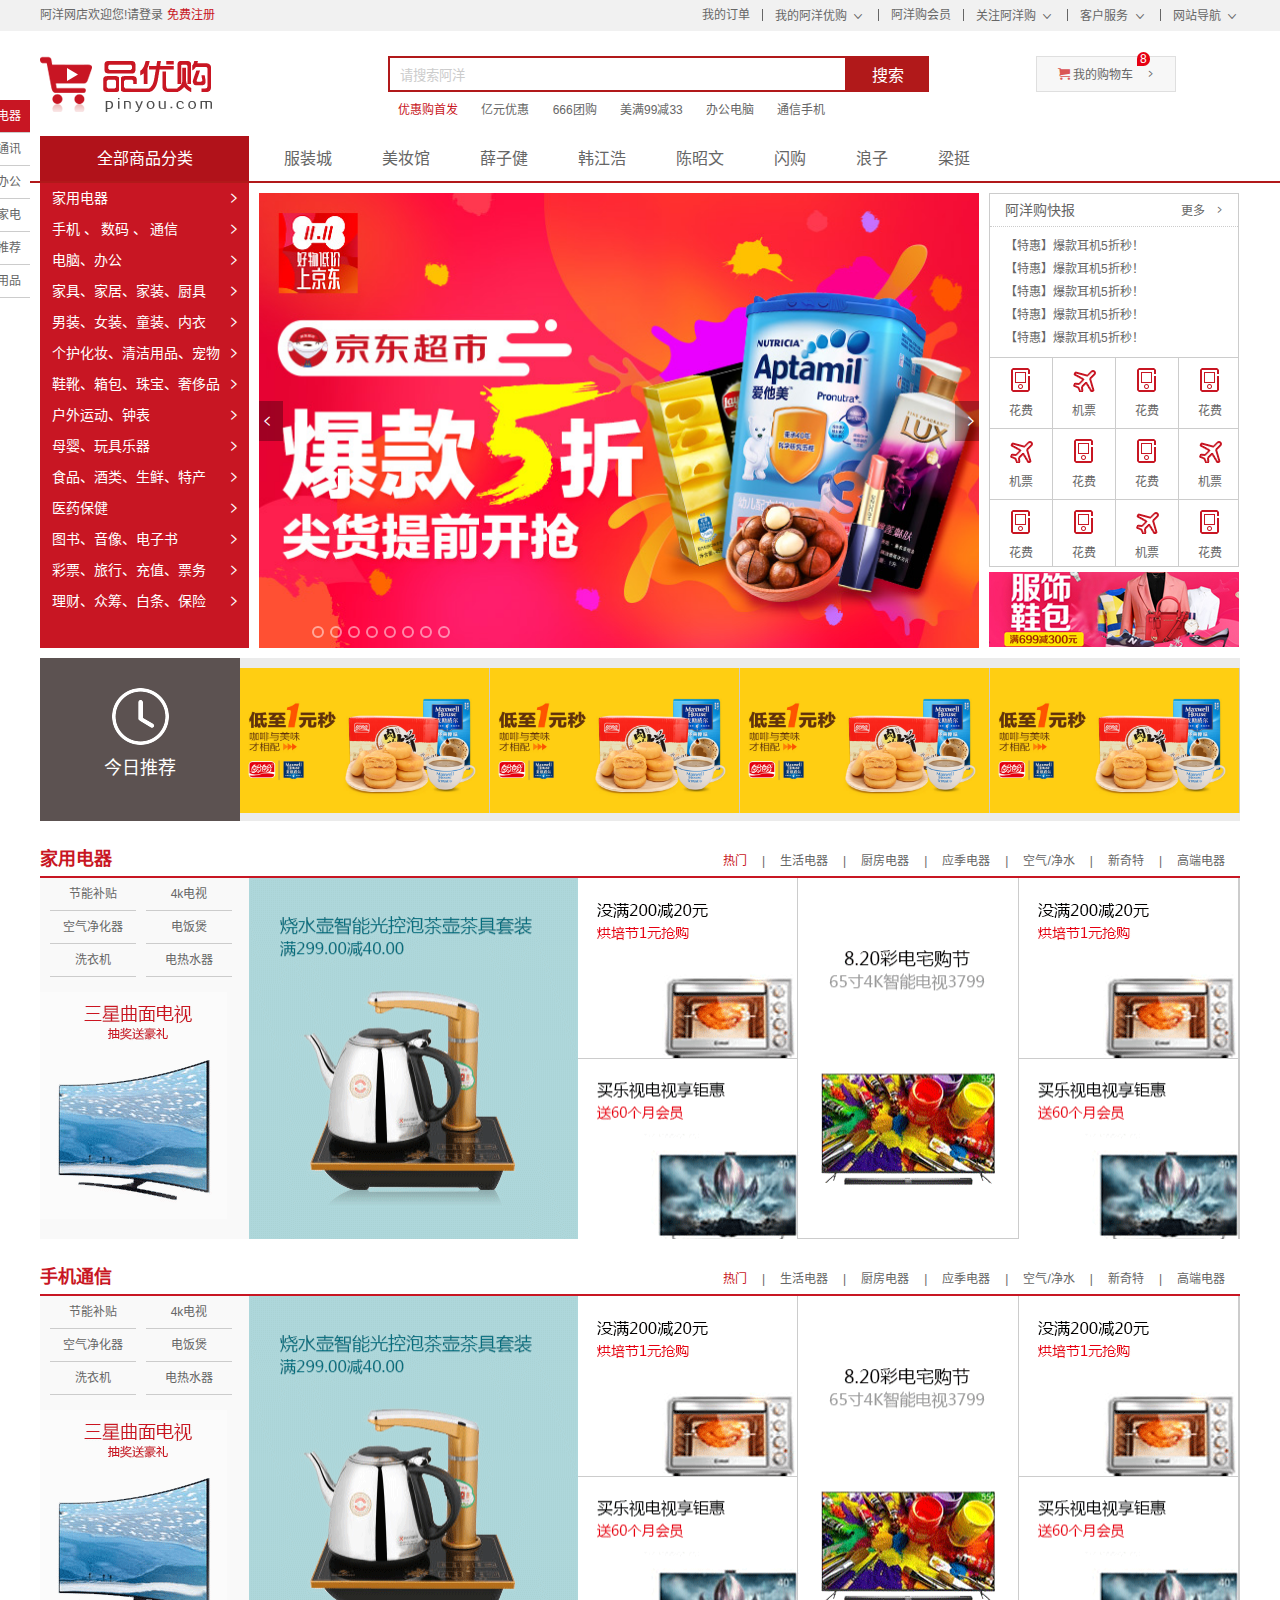
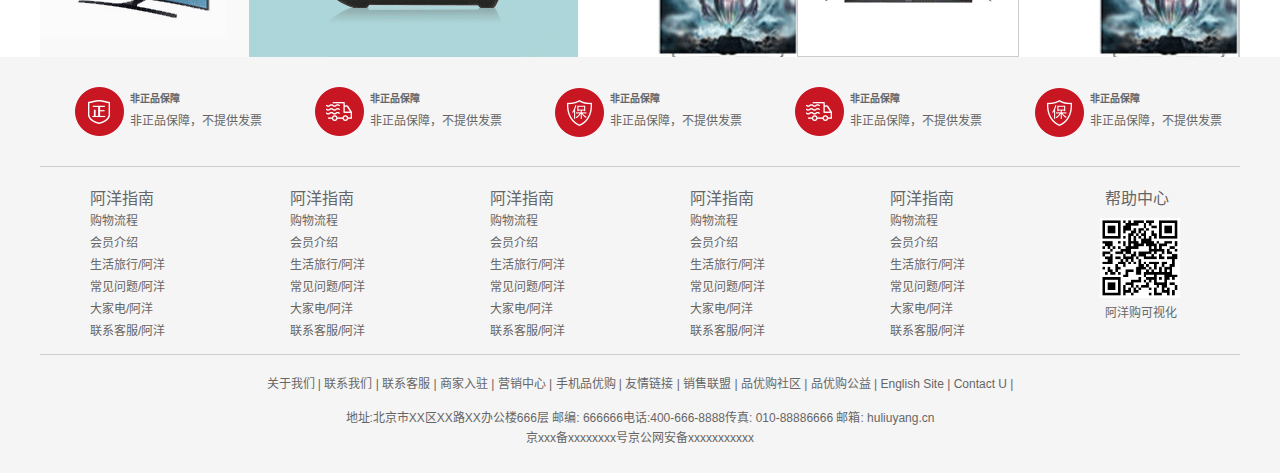
<file: index.html>
<!DOCTYPE html>
<html lang="zh-CN">

<head>
    <meta charset="UTF-8">
    <meta name="viewport" content="width=device-width, initial-scale=1.0">
    <!-- 这是description区域 -->
    <meta name="description"
        content="阿洋优购mi.COM-专业的综合网上购物商城,销售家电、数码通讯、电脑、家居百货、服装服饰、母婴、图书、食品等数万个品牌优质商品.便捷、诚信的服务，为您提供愉悦的网上购物体验!" />
    <!-- 关键词区域 -->
    <meta name="Keywords" content="网上购物,网上商城,手机,笔记本,电脑,MP3,CD,VCD,DV,相机,数码,配件,手表,存储卡,品优购" />
    <title>阿洋网店专属小网站欢迎来查看</title>
    <!-- 引入favicon.ico网页图标,固定写法但是必须要在根目录 -->
    <link rel="shortcut icon" href="./hu.ico" type="image/x-icon" />
    <!-- 引入基础css初始化文件 -->
    <link rel="stylesheet" href="./css/base.css">
    <!-- 引入公共样式的css文件 -->
    <link rel="stylesheet" href="./css/common.css">
    <!-- 引入首页的CSS文件 -->
    <link rel="stylesheet" href="./css/index.css">
</head>

<body>
    <!-- 顶部导航栏start -->
    <div class="shortcut">
        <div class="w">
            <div class="fl">
                <ul>
                    <li>阿洋网店欢迎您! </li>
                    <li>
                        <a href="#">请登录</a>
                        <a href="./界面/register.html" class="style-red">免费注册</a>
                    </li>
                </ul>
            </div>
            <div class="fr">
                <ul>
                    <li><a href="#">我的订单</a></li>
                    <li class="spacer"></li>
                    <li>
                        <a href="#">我的阿洋优购</a>
                        <i class="icomoon"></i>
                    </li>
                    <li class="spacer"></li>
                    <li><a href="#">阿洋购会员</a></li>
                    <li class="spacer"></li>
                    <li>
                        <a href="#">关注阿洋购</a>
                        <i class="icomoon"></i>

                    </li>
                    <li class="spacer"></li>
                    <li>
                        <a href="#">客户服务</a>
                        <i class="icomoon"></i>
                    </li>
                    <li class="spacer"></li>
                    <li>
                        <a href="#">网站导航</a>
                        <i class="icomoon"></i>
                    </li>
                </ul>
            </div>
        </div>
    </div>
    <!-- 顶部导航栏end -->
    <!-- header制作 -->
    <div class="header w">
        <!-- logo -->
        <div class="logo">
            <h1>
                <a href="index.html" title="阿洋购">阿洋购</a>
            </h1>
        </div>
        <!-- search -->
        <div class="search">
            <input type="text" class="text" value="请搜索阿洋">
            <button class="btn">搜索</button>
        </div>
        <!-- hotword -->
        <div class="hotword">
            <a href="#" class="style-red">优惠购首发</a>
            <a href="#">亿元优惠</a>
            <a href="#">666团购</a>
            <a href="#">美满99减33</a>
            <a href="#">办公电脑</a>
            <a href="#">通信手机</a>
        </div>
        <!--shopcar  -->
        <div class="shopcar">
            <i class="car"></i>
            我的购物车
            <i class="arrow"></i>
            <i class="count">8</i>
        </div>
    </div>
    <!-- header结束 -->
    <!-- nev start -->
    <div class="nev">
        <div class="w">
            <div class="dropdown fl">
                <div class="dt"> 全部商品分类 </div>
                <div class="dd">
                    <ul>
                        <li class="meum_item"><a href="#">家用电器</a><i></i></li>
                        <li class="meum_item">
                            <a href="./界面/list.html">手机 、</a>
                            <a href="#">数码 、</a>
                            <a href="#">通信</a>
                            <i></i>
                        </li>
                        <li class="meum_item"><a href="#">电脑、办公</a><i></i></li>
                        <li class="meum_item"><a href="#">家具、家居、家装、厨具</a><i></i></li>
                        <li class="meum_item"><a href="#">男装、女装、童装、内衣</a><i></i></li>
                        <li class="meum_item"><a href="#">个护化妆、清洁用品、宠物</a><i></i></li>
                        <li class="meum_item"><a href="#">鞋靴、箱包、珠宝、奢侈品</a><i></i></li>
                        <li class="meum_item"><a href="#">户外运动、钟表</a><i></i></li>
                        <li class="meum_item"><a href="#">母婴、玩具乐器</a><i></i></li>
                        <li class="meum_item"><a href="#">食品、酒类、生鲜、特产</a><i></i></li>
                        <li class="meum_item"><a href="#">医药保健</a><i></i></li>
                        <li class="meum_item"><a href="#">图书、音像、电子书</a><i></i></li>
                        <li class="meum_item"><a href="#">彩票、旅行、充值、票务</a><i></i></li>
                        <li class="meum_item"><a href="#">理财、众筹、白条、保险</a><i></i></li>
                    </ul>
                </div>
            </div>
            <!-- 右侧导航 -->
            <div class="navitems fl">
                <ul>
                    <li><a href="#">服装城</a></li>
                    <li><a href="#">美妆馆</a></li>
                    <li><a href="#">薛子健</a></li>
                    <li><a href="#">韩江浩</a></li>
                    <li><a href="#">陈昭文</a></li>
                    <li><a href="#">闪购</a></li>
                    <li><a href="#">浪子</a></li>
                    <li><a href="#">梁挺</a></li>
                </ul>
            </div>
        </div>
    </div>
    <!-- nev end -->
    <!-- 主体区域 -->
    <div class="w">
        <div class="main">
            <div class="focus fl">
                <a href="#" class="arrow-left"></a>
                <a href="#" class="arrow-right"></a>
                <!-- 轮播图固定写法 -->
                <ul>
                    <li>
                        <a href="#"><img src="./upload/focus.jpg" alt="" class="focus_jpg"></a>
                    </li>
                </ul>
                <ol class="circle">
                    <li class="circle_i"></li>
                    <li class="circle_i"></li>
                    <li class="circle_i"></li>
                    <li class="circle_i"></li>
                    <li class="circle_i"></li>
                    <li class="circle_i"></li>
                    <li class="circle_i"></li>
                    <li class="circle_i"></li>
                </ol>
            </div>
            <div class="newflash fr">
                <div class="news">
                    <div class="news-hd">
                        阿洋购快报
                        <a href="#">更多  </a>
                    </div>
                    <div class="news-bd">
                        <ul>
                            <li><a href="#">【特惠】爆款耳机5折秒！</a></li>
                            <li><a href="#">【特惠】爆款耳机5折秒！</a></li>
                            <li><a href="#">【特惠】爆款耳机5折秒！</a></li>
                            <li><a href="#">【特惠】爆款耳机5折秒！</a></li>
                            <li><a href="#">【特惠】爆款耳机5折秒！</a></li>
                        </ul>
                    </div>
                </div>
                <div class="lifeservice">
                    <ul>
                        <li><a href="#">
                                <i class="service_ico service_ico_huafei"></i>
                                <p>花费</p>
                            </a></li>
                        <li><a href="#">
                                <i class="service_ico service_ico_feiji"></i>
                                <p>机票</p>
                            </a></li>
                        <li><a href="#">
                                <i class="service_ico service_ico_huafei"></i>
                                <p>花费</p>
                            </a></li>
                        <li><a href="#">
                                <i class="service_ico service_ico_huafei"></i>
                                <p>花费</p>
                            </a></li>
                        <li><a href="#">
                                <i class="service_ico service_ico_feiji"></i>
                                <p>机票</p>
                            </a></li>
                        <li><a href="#">
                                <i class="service_ico service_ico_huafei"></i>
                                <p>花费</p>
                            </a></li>
                        <li><a href="#">
                                <i class="service_ico service_ico_huafei"></i>
                                <p>花费</p>
                            </a></li>
                        <li><a href="#">
                                <i class="service_ico service_ico_feiji"></i>
                                <p>机票</p>
                            </a></li>
                        <li><a href="#">
                                <i class="service_ico service_ico_huafei"></i>
                                <p>花费</p>
                            </a></li>
                        <li><a href="#">
                                <i class="service_ico service_ico_huafei"></i>
                                <p>花费</p>
                            </a></li>
                        <li><a href="#">
                                <i class="service_ico service_ico_feiji"></i>
                                <p>机票</p>
                            </a></li>
                        <li><a href="#">
                                <i class="service_ico service_ico_huafei"></i>
                                <p>花费</p>
                            </a></li>
                    </ul>
                </div>
                <div class="bargain">
                    <img src="./upload/bargain.jpg" alt="">
                </div>
            </div>
        </div>
    </div>
    <!-- 推荐服务模块 开始-->
    <div class="recommend w">
        <div class="recom-hd fl">
            <img src="./img/clock.png" alt="">
            <h3>今日推荐</h3>
        </div>
        <div class="recom-bd fl">
            <ul>
                <li><a href="#"><img src="./upload/pic.jpg" alt="" class="pic_jpg"></a></li>
                <li><a href="#"><img src="./upload/pic.jpg" alt="" class="pic_jpg"></a></li>
                <li><a href="#"><img src="./upload/pic.jpg" alt="" class="pic_jpg"></a></li>
                <li><a href="#" class="last"><img src="./upload/pic.jpg" alt="" class="pic_jpg"></a></li>
            </ul>
        </div>
    </div>
    <!-- 推荐服务模块 结束-->
    <!-- 楼层区域开始 -->
    <div class="floor">
        <div class="jiadian w">
            <div class="box-hd">
                <h3>家用电器</h3>
                <div class="tab-list">
                    <ul>
                        <li><a href="#" class="style-red">热门</a>|</li>
                        <li><a href="#">生活电器</a>|</li>
                        <li><a href="#">厨房电器</a>|</li>
                        <li><a href="#">应季电器</a>|</li>
                        <li><a href="#">空气/净水</a>|</li>
                        <li><a href="#">新奇特</a>|</li>
                        <li><a href="#">高端电器</a></li>
                    </ul>                   
                </div>
            </div> 
            <div class="box-bd">
                <ul class="tab-con">
                    <li class="w209">
                        <ul class="tab-con-list">
                            <li><a href="#">节能补贴</a></li>
                            <li><a href="#">4k电视</a></li>
                            <li><a href="#">空气净化器</a></li>
                            <li><a href="#">电饭煲</a></li>
                            <li><a href="#">洗衣机</a></li>
                            <li><a href="#">电热水器</a></li>
                        </ul>
                        <img src="./upload/floor_3.png" alt="">
                    </li>
                    <li class="w329">
                        <img src="./upload/pic1.png" alt="" class="w329" style="height: 361px;">
                    </li>
                    <li class="w219">
                        <div class="tab-con-item">
                            <a href="#">
                                <img src="./upload/floor_1.png" alt="" class="w219">
                            </a>
                        </div>
                        <div class="tab-con-item">
                            <a href="#">
                                <img src="./upload/floor_2.png" alt="" class="w219" style="height: 180px;">
                            </a>
                        </div>
                    </li>
                    <li class="w220">
                        <div class="tab-con-item">
                            <a href="#">
                                <img src="./upload/floor_4.png" alt="" class="w220" style="height: 360px;">
                            </a>
                        </div>
                    </li>
                    <li class="w220">
                        <div class="tab-con-item">
                            <a href="#">
                                <img src="./upload/floor_1.png" alt="" class="w219">
                            </a>
                        </div>
                        <div class="tab-con-item">
                            <a href="#">
                                <img src="./upload/floor_2.png" alt="" class="w219" style="height: 180px;">
                            </a>
                        </div>
                    </li>
                </ul>
                <!-- <ul class="tab-con">
                    <li>1</li>
                    <li>2</li>
                    <li>3</li>
                    <li>4</li>
                    <li>5</li>
                </ul> -->
            </div>           
        </div>
        <!-- 二楼 -->
        <div class="shouji w">
            <div class="box-hd">
                <h3>手机通信</h3>
                <div class="tab-list">
                    <ul>
                        <li><a href="#" class="style-red">热门</a>|</li>
                        <li><a href="#">生活电器</a>|</li>
                        <li><a href="#">厨房电器</a>|</li>
                        <li><a href="#">应季电器</a>|</li>
                        <li><a href="#">空气/净水</a>|</li>
                        <li><a href="#">新奇特</a>|</li>
                        <li><a href="#">高端电器</a></li>
                    </ul>                   
                </div>
            </div> 
            <div class="box-bd">
                <ul class="tab-con">
                    <li class="w209">
                        <ul class="tab-con-list">
                            <li><a href="#">节能补贴</a></li>
                            <li><a href="#">4k电视</a></li>
                            <li><a href="#">空气净化器</a></li>
                            <li><a href="#">电饭煲</a></li>
                            <li><a href="#">洗衣机</a></li>
                            <li><a href="#">电热水器</a></li>
                        </ul>
                        <img src="./upload/floor_3.png" alt="">
                    </li>
                    <li class="w329">
                        <img src="./upload/pic1.png" alt="" class="w329" style="height: 361px;">
                    </li>
                    <li class="w219">
                        <div class="tab-con-item">
                            <a href="#">
                                <img src="./upload/floor_1.png" alt="" class="w219">
                            </a>
                        </div>
                        <div class="tab-con-item">
                            <a href="#">
                                <img src="./upload/floor_2.png" alt="" class="w219" style="height: 180px;">
                            </a>
                        </div>
                    </li>
                    <li class="w220">
                        <div class="tab-con-item">
                            <a href="#">
                                <img src="./upload/floor_4.png" alt="" class="w220" style="height: 360px;">
                            </a>
                        </div>
                    </li>
                    <li class="w220">
                        <div class="tab-con-item">
                            <a href="#">
                                <img src="./upload/floor_1.png" alt="" class="w219">
                            </a>
                        </div>
                        <div class="tab-con-item">
                            <a href="#">
                                <img src="./upload/floor_2.png" alt="" class="w219" style="height: 180px;">
                            </a>
                        </div>
                    </li>
                </ul>
                <!-- <ul class="tab-con">
                    <li>1</li>
                    <li>2</li>
                    <li>3</li>
                    <li>4</li>
                    <li>5</li>
                </ul> -->
            </div>           
        </div>
    </div>
    <!-- 楼层区域结束 -->
    <!-- 固定电梯导航 -->
    <div class="fixedtool">
        <ul>
            <li class="current">家用电器</li>
            <li>手机通讯</li>
            <li>电脑办公</li>
            <li>家具家电</li>
            <li>刘洋推荐</li>
            <li>生活用品</li>
        </ul>
    </div> 
    <!-- footer start -->
    <div class="footer">
        <div class="w">
            <!-- mod_service -->
            <div class="mod_service">
                <ul>
                    <li>
                        <i class="mod-service-icon mod_service_zheng"></i>
                        <div class="mod_service_tit">
                            <h5>非正品保障</h5>
                            <p>非正品保障，不提供发票</p>
                        </div>
                    </li>
                    <li>
                        <i class="mod-service-icon mod_service_kuai"></i>
                        <div class="mod_service_tit">
                            <h5>非正品保障</h5>
                            <p>非正品保障，不提供发票</p>
                        </div>
                    </li>
                    <li>
                        <i class="mod-service-icon mod_service_bao"></i>
                        <div class="mod_service_tit">
                            <h5>非正品保障</h5>
                            <p>非正品保障，不提供发票</p>
                        </div>
                    </li>
                    <li>
                        <i class="mod-service-icon mod_service_kuai"></i>
                        <div class="mod_service_tit">
                            <h5>非正品保障</h5>
                            <p>非正品保障，不提供发票</p>
                        </div>
                    </li>
                    <li>
                        <i class="mod-service-icon mod_service_bao"></i>
                        <div class="mod_service_tit">
                            <h5>非正品保障</h5>
                            <p>非正品保障，不提供发票</p>
                        </div>
                    </li>
                </ul>
            </div>
            <!-- mod_help -->
            <div class="mod_help">
                <dl class="mod_help_list">
                    <dt>阿洋指南</dt>
                    <dd><a href="#">购物流程</a></dd>
                    <dd><a href="#">会员介绍</a></dd>
                    <dd><a href="#">生活旅行/阿洋</a></dd>
                    <dd><a href="#">常见问题/阿洋</a></dd>
                    <dd><a href="#">大家电/阿洋</a></dd>
                    <dd><a href="#">联系客服/阿洋</a></dd>
                </dl>
                <dl class="mod_help_list">
                    <dt>阿洋指南</dt>
                    <dd><a href="#">购物流程</a></dd>
                    <dd><a href="#">会员介绍</a></dd>
                    <dd><a href="#">生活旅行/阿洋</a></dd>
                    <dd><a href="#">常见问题/阿洋</a></dd>
                    <dd><a href="#">大家电/阿洋</a></dd>
                    <dd><a href="#">联系客服/阿洋</a></dd>
                </dl>
                <dl class="mod_help_list">
                    <dt>阿洋指南</dt>
                    <dd><a href="#">购物流程</a></dd>
                    <dd><a href="#">会员介绍</a></dd>
                    <dd><a href="#">生活旅行/阿洋</a></dd>
                    <dd><a href="#">常见问题/阿洋</a></dd>
                    <dd><a href="#">大家电/阿洋</a></dd>
                    <dd><a href="#">联系客服/阿洋</a></dd>
                </dl>
                <dl class="mod_help_list">
                    <dt>阿洋指南</dt>
                    <dd><a href="#">购物流程</a></dd>
                    <dd><a href="#">会员介绍</a></dd>
                    <dd><a href="#">生活旅行/阿洋</a></dd>
                    <dd><a href="#">常见问题/阿洋</a></dd>
                    <dd><a href="#">大家电/阿洋</a></dd>
                    <dd><a href="#">联系客服/阿洋</a></dd>
                </dl>
                <dl class="mod_help_list">
                    <dt>阿洋指南</dt>
                    <dd><a href="#">购物流程</a></dd>
                    <dd><a href="#">会员介绍</a></dd>
                    <dd><a href="#">生活旅行/阿洋</a></dd>
                    <dd><a href="#">常见问题/阿洋</a></dd>
                    <dd><a href="#">大家电/阿洋</a></dd>
                    <dd><a href="#">联系客服/阿洋</a></dd>
                </dl>
                <dl class="mod_help_list mod_help_app">
                    <dt>帮助中心</dt>
                    <dd>
                        <img src="./upload/liuyang.png" alt="" class="keshihua">
                        <p>阿洋购可视化</p>
                    </dd>
                </dl>
            </div>
            <!-- mod_right -->
            <div class="mod_right">
                <p class="mod_right_links">
                    <a href="#">关于我们 |</a>
                    <a href="#">联系我们 |</a>
                    <a href="#">联系客服 |</a>
                    <a href="#">商家入驻 |</a>
                    <a href="#">营销中心 |</a>
                    <a href="#">手机品优购 |</a>
                    <a href="#">友情链接 |</a>
                    <a href="#">销售联盟 |</a>
                    <a href="#">品优购社区 |</a>
                    <a href="#">品优购公益 |</a>
                    <a href="#">English Site |</a>
                    <a href="#">Contact U |</a>
                </p>
                <p class="mod_right_info">
                    地址:北京市XX区XX路XX办公楼666层
                    邮编:
                    666666电话:400-666-8888传真: 010-88886666
                    邮箱: huliuyang.cn </br>
                    京xxx备xxxxxxxx号京公网安备xxxxxxxxxxx
                </p>
            </div>
        </div>
    </div>
    <!-- footer end -->
</body>

</html>
</file>
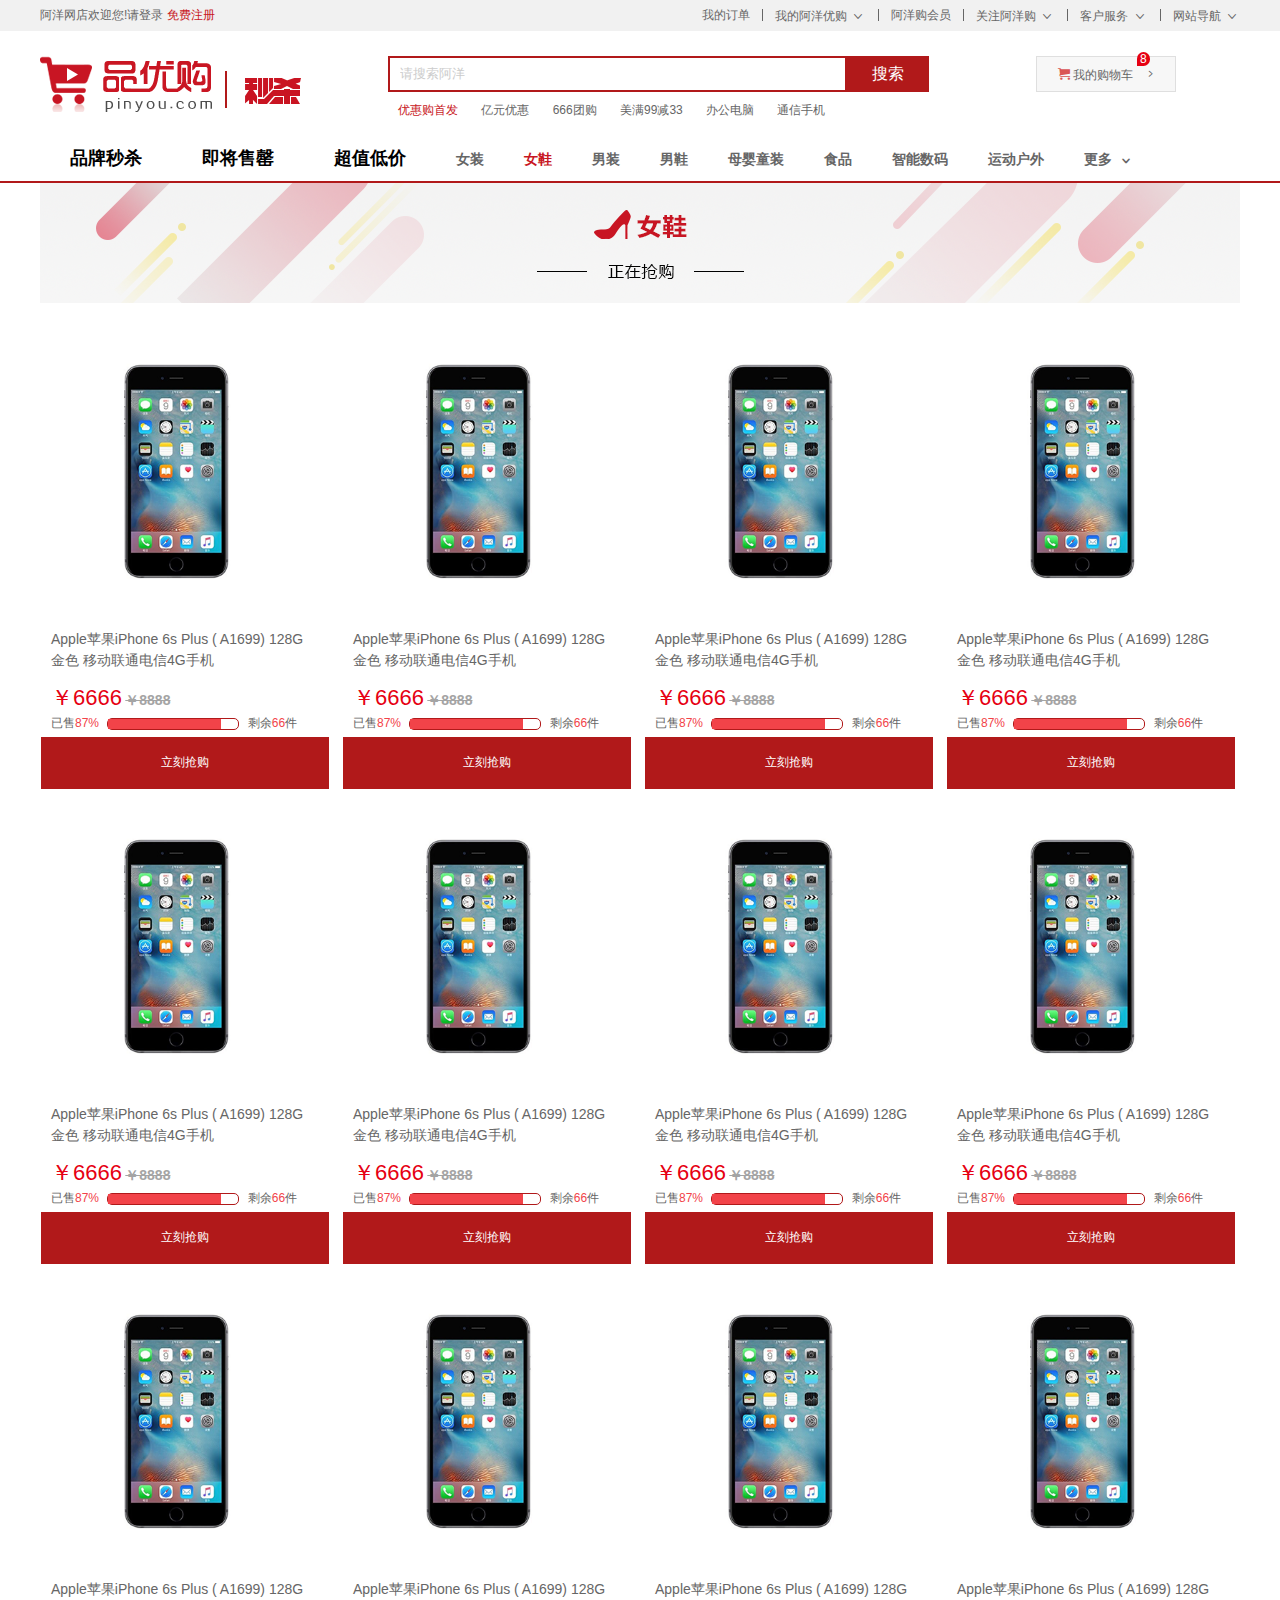
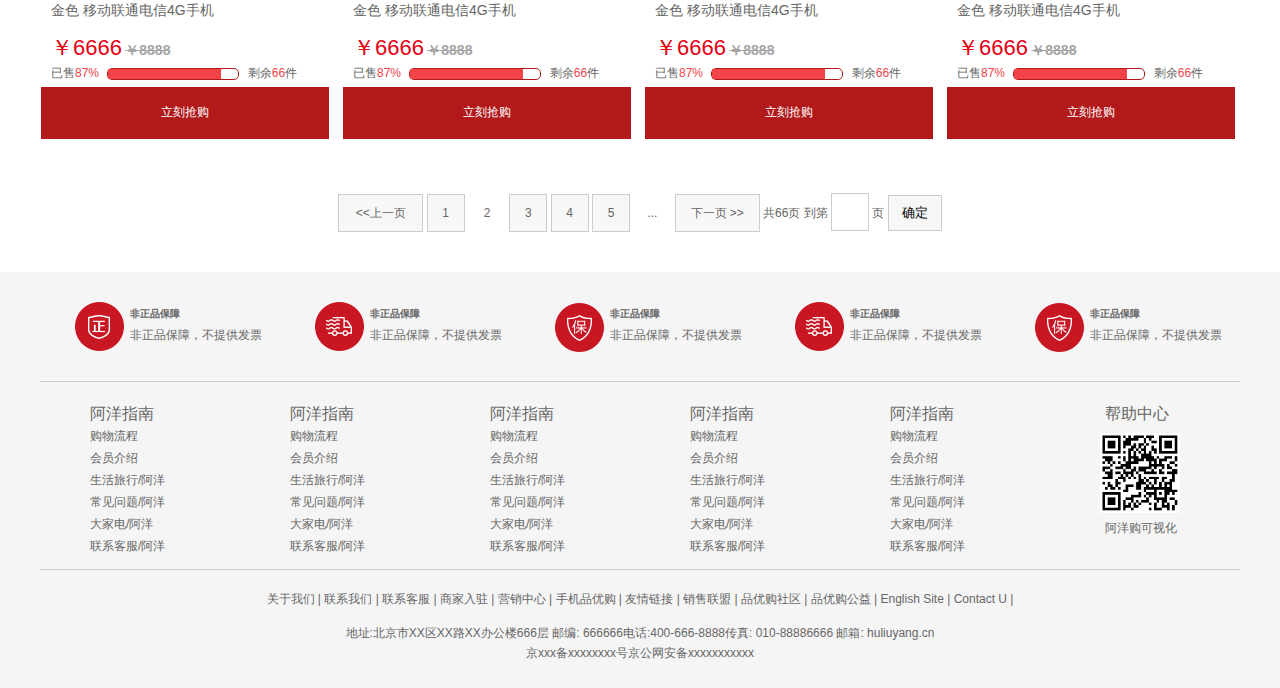
<file: 界面/list.html>
<!DOCTYPE html>
<html lang="en">

<head>
    <meta charset="UTF-8">
    <meta name="viewport" content="width=device-width, initial-scale=1.0">
    <!-- 这是description区域 -->
    <meta name="description"
        content="阿洋优购mi.COM-专业的综合网上购物商城,销售家电、数码通讯、电脑、家居百货、服装服饰、母婴、图书、食品等数万个品牌优质商品.便捷、诚信的服务，为您提供愉悦的网上购物体验!" />
    <!-- 关键词区域 -->
    <meta name="Keywords" content="网上购物,网上商城,手机,笔记本,电脑,MP3,CD,VCD,DV,相机,数码,配件,手表,存储卡,品优购" />
    <title>阿洋网店列表页欢迎来查看</title>
    <!-- 引入favicon.ico网页图标,固定写法但是必须要在根目录 -->
    <link rel="shortcut icon" href="../hu.ico" type="image/x-icon" />
    <!-- 引入基础css初始化文件 -->
    <link rel="stylesheet" href="../css/base.css">
    <!-- 引入公共样式的css文件 -->
    <link rel="stylesheet" href="../css/common.css">
    <!-- 引入列表样式的css文件 -->
    <link rel="stylesheet" href="../css/list.css">
</head>

<body>
    <!-- 顶部导航栏start -->
    <div class="shortcut">
        <div class="w">
            <div class="fl">
                <ul>
                    <li>阿洋网店欢迎您! </li>
                    <li>
                        <a href="#">请登录</a>
                        <a href="./register.html" class="style-red">免费注册</a>
                    </li>
                </ul>
            </div>
            <div class="fr">
                <ul>
                    <li><a href="#">我的订单</a></li>
                    <li class="spacer"></li>
                    <li>
                        <a href="#">我的阿洋优购</a>
                        <i class="icomoon"></i>
                    </li>
                    <li class="spacer"></li>
                    <li><a href="#">阿洋购会员</a></li>
                    <li class="spacer"></li>
                    <li>
                        <a href="#">关注阿洋购</a>
                        <i class="icomoon"></i>

                    </li>
                    <li class="spacer"></li>
                    <li>
                        <a href="#">客户服务</a>
                        <i class="icomoon"></i>
                    </li>
                    <li class="spacer"></li>
                    <li>
                        <a href="#">网站导航</a>
                        <i class="icomoon"></i>
                    </li>
                </ul>
            </div>
        </div>
    </div>
    <!-- 顶部导航栏end -->
    <!-- header制作 -->
    <div class="header w">
        <!-- logo -->
        <div class="logo">
            <h1>
                <a href="../index.html" title="阿洋购">阿洋购</a>
            </h1>
        </div>
        <!-- 秒杀 -->
        <div class="sk">
            <img src="../upload/sk.png" alt="">
        </div>
        <!-- search -->
        <div class="search">
            <input type="text" class="text" value="请搜索阿洋">
            <button class="btn">搜索</button>
        </div>
        <!-- hotword -->
        <div class="hotword">
            <a href="#" class="style-red">优惠购首发</a>
            <a href="#">亿元优惠</a>
            <a href="#">666团购</a>
            <a href="#">美满99减33</a>
            <a href="#">办公电脑</a>
            <a href="#">通信手机</a>
        </div>
        <!--shopcar  -->
        <div class="shopcar">
            <i class="car"></i>
            我的购物车
            <i class="arrow"></i>
            <i class="count">8</i>
        </div>
    </div>
    <!-- header结束 -->

    <!-- nev start -->
    <div class="nev">
        <div class="w">
            <div class="sk_lst fl">
                <ul>
                    <li><a href="#">品牌秒杀</a></li>
                    <li><a href="#">即将售罄</a></li>
                    <li><a href="#">超值低价</a></li>
                </ul>
            </div>
            <div class="sk_con fl">
                <ul>
                    <li><a href="#">女装</a></li>
                    <li><a href="#" class="style-red">女鞋</a></li>
                    <li><a href="#">男装</a></li>
                    <li><a href="#">男鞋</a></li>
                    <li><a href="#">母婴童装</a></li>
                    <li><a href="#">食品</a></li>
                    <li><a href="#">智能数码</a></li>
                    <li><a href="#">运动户外</a></li>
                    <li><a href="#">更多 </a></li>
                </ul>
            </div>
        </div>
    </div>
    <!-- nev end -->

    <!-- 列表页的内容区域开始 -->
    <div class="sk_container w">
        <div class="sk_hd">
            <img src="../upload/xiezi.png" alt="">
        </div>
        <!-- clearfix清除浮动 -->
        <div class="sk_bd clearfix">
            <ul>
                <li class="sk_goods"><a href="./xiangqing.html">
                    <img src="../upload/shouji.png" alt="" class="shouji_png">
                    <h5 class="sk_goods_title">Apple苹果iPhone 6s Plus ( A1699) 128G 金色 移动联通电信4G手机</h5>
                    <p class="sk_goods_price"><em>￥6666</em> <del>￥8888</del></p></a>   
                    <div class="sk_goods_progress">
                        已售<i>87%</i>
                        <div class="bar">
                            <div class="bar_in"></div>
                        </div>
                        剩余<em>66</em>件
                    </div>
                    <a href="./xiangqing.html" class="sk_goods_buy">立刻抢购</a>                 
                </li>
                <li class="sk_goods">
                    <img src="../upload/shouji.png" alt="" class="shouji_png">
                    <h5 class="sk_goods_title">Apple苹果iPhone 6s Plus ( A1699) 128G 金色 移动联通电信4G手机</h5>
                    <p class="sk_goods_price"><em>￥6666</em> <del>￥8888</del></p>    
                    <div class="sk_goods_progress">
                        已售<i>87%</i>
                        <div class="bar">
                            <div class="bar_in"></div>
                        </div>
                        剩余<em>66</em>件
                    </div>
                    <a href="#" class="sk_goods_buy">立刻抢购</a>                 
                </li>
                <li class="sk_goods">
                    <img src="../upload/shouji.png" alt="" class="shouji_png">
                    <h5 class="sk_goods_title">Apple苹果iPhone 6s Plus ( A1699) 128G 金色 移动联通电信4G手机</h5>
                    <p class="sk_goods_price"><em>￥6666</em> <del>￥8888</del></p>    
                    <div class="sk_goods_progress">
                        已售<i>87%</i>
                        <div class="bar">
                            <div class="bar_in"></div>
                        </div>
                        剩余<em>66</em>件
                    </div>
                    <a href="#" class="sk_goods_buy">立刻抢购</a>                 
                </li>
                <li class="sk_goods">
                    <img src="../upload/shouji.png" alt="" class="shouji_png">
                    <h5 class="sk_goods_title">Apple苹果iPhone 6s Plus ( A1699) 128G 金色 移动联通电信4G手机</h5>
                    <p class="sk_goods_price"><em>￥6666</em> <del>￥8888</del></p>    
                    <div class="sk_goods_progress">
                        已售<i>87%</i>
                        <div class="bar">
                            <div class="bar_in"></div>
                        </div>
                        剩余<em>66</em>件
                    </div>
                    <a href="#" class="sk_goods_buy">立刻抢购</a>                 
                </li>
                <li class="sk_goods">
                    <img src="../upload/shouji.png" alt="" class="shouji_png">
                    <h5 class="sk_goods_title">Apple苹果iPhone 6s Plus ( A1699) 128G 金色 移动联通电信4G手机</h5>
                    <p class="sk_goods_price"><em>￥6666</em> <del>￥8888</del></p>    
                    <div class="sk_goods_progress">
                        已售<i>87%</i>
                        <div class="bar">
                            <div class="bar_in"></div>
                        </div>
                        剩余<em>66</em>件
                    </div>
                    <a href="#" class="sk_goods_buy">立刻抢购</a>                 
                </li>
                <li class="sk_goods">
                    <img src="../upload/shouji.png" alt="" class="shouji_png">
                    <h5 class="sk_goods_title">Apple苹果iPhone 6s Plus ( A1699) 128G 金色 移动联通电信4G手机</h5>
                    <p class="sk_goods_price"><em>￥6666</em> <del>￥8888</del></p>    
                    <div class="sk_goods_progress">
                        已售<i>87%</i>
                        <div class="bar">
                            <div class="bar_in"></div>
                        </div>
                        剩余<em>66</em>件
                    </div>
                    <a href="#" class="sk_goods_buy">立刻抢购</a>                 
                </li>
                <li class="sk_goods">
                    <img src="../upload/shouji.png" alt="" class="shouji_png">
                    <h5 class="sk_goods_title">Apple苹果iPhone 6s Plus ( A1699) 128G 金色 移动联通电信4G手机</h5>
                    <p class="sk_goods_price"><em>￥6666</em> <del>￥8888</del></p>    
                    <div class="sk_goods_progress">
                        已售<i>87%</i>
                        <div class="bar">
                            <div class="bar_in"></div>
                        </div>
                        剩余<em>66</em>件
                    </div>
                    <a href="#" class="sk_goods_buy">立刻抢购</a>                 
                </li>
                <li class="sk_goods">
                    <img src="../upload/shouji.png" alt="" class="shouji_png">
                    <h5 class="sk_goods_title">Apple苹果iPhone 6s Plus ( A1699) 128G 金色 移动联通电信4G手机</h5>
                    <p class="sk_goods_price"><em>￥6666</em> <del>￥8888</del></p>    
                    <div class="sk_goods_progress">
                        已售<i>87%</i>
                        <div class="bar">
                            <div class="bar_in"></div>
                        </div>
                        剩余<em>66</em>件
                    </div>
                    <a href="#" class="sk_goods_buy">立刻抢购</a>                 
                </li>
                <li class="sk_goods">
                    <img src="../upload/shouji.png" alt="" class="shouji_png">
                    <h5 class="sk_goods_title">Apple苹果iPhone 6s Plus ( A1699) 128G 金色 移动联通电信4G手机</h5>
                    <p class="sk_goods_price"><em>￥6666</em> <del>￥8888</del></p>    
                    <div class="sk_goods_progress">
                        已售<i>87%</i>
                        <div class="bar">
                            <div class="bar_in"></div>
                        </div>
                        剩余<em>66</em>件
                    </div>
                    <a href="#" class="sk_goods_buy">立刻抢购</a>                 
                </li>
                <li class="sk_goods">
                    <img src="../upload/shouji.png" alt="" class="shouji_png">
                    <h5 class="sk_goods_title">Apple苹果iPhone 6s Plus ( A1699) 128G 金色 移动联通电信4G手机</h5>
                    <p class="sk_goods_price"><em>￥6666</em> <del>￥8888</del></p>    
                    <div class="sk_goods_progress">
                        已售<i>87%</i>
                        <div class="bar">
                            <div class="bar_in"></div>
                        </div>
                        剩余<em>66</em>件
                    </div>
                    <a href="#" class="sk_goods_buy">立刻抢购</a>                 
                </li>
                <li class="sk_goods">
                    <img src="../upload/shouji.png" alt="" class="shouji_png">
                    <h5 class="sk_goods_title">Apple苹果iPhone 6s Plus ( A1699) 128G 金色 移动联通电信4G手机</h5>
                    <p class="sk_goods_price"><em>￥6666</em> <del>￥8888</del></p>    
                    <div class="sk_goods_progress">
                        已售<i>87%</i>
                        <div class="bar">
                            <div class="bar_in"></div>
                        </div>
                        剩余<em>66</em>件
                    </div>
                    <a href="#" class="sk_goods_buy">立刻抢购</a>                 
                </li>
                <li class="sk_goods">
                    <img src="../upload/shouji.png" alt="" class="shouji_png">
                    <h5 class="sk_goods_title">Apple苹果iPhone 6s Plus ( A1699) 128G 金色 移动联通电信4G手机</h5>
                    <p class="sk_goods_price"><em>￥6666</em> <del>￥8888</del></p>    
                    <div class="sk_goods_progress">
                        已售<i>87%</i>
                        <div class="bar">
                            <div class="bar_in"></div>
                        </div>
                        剩余<em>66</em>件
                    </div>
                    <a href="#" class="sk_goods_buy">立刻抢购</a>                 
                </li>
            </ul>
        </div>
        <!-- page分页 -->
        <div class="page">
            <span class="page_num">
                <a href="#" class="pn_prev">&lt;&lt;上一页</a>
                <a href="#">1</a>
                <a href="#" class="current">2</a>
                <a href="#">3</a>
                <a href="#">4</a>
                <a href="#">5</a>
                <a href="#" class="dotted">...</a>
                <a href="#" class="pn_next">下一页 &gt;&gt;</a>
            </span>
            <span class="page_skip">
                共66页 到第
                <input type="text">
                页
                <button>确定</button>
            </span>
        </div>
    </div>
    <!-- 列表页的内容区域结束 -->

    <div class="footer">
        <div class="w">
            <!-- mod_service -->
            <div class="mod_service">
                <ul>
                    <li>
                        <i class="mod-service-icon mod_service_zheng"></i>
                        <div class="mod_service_tit">
                            <h5>非正品保障</h5>
                            <p>非正品保障，不提供发票</p>
                        </div>
                    </li>
                    <li>
                        <i class="mod-service-icon mod_service_kuai"></i>
                        <div class="mod_service_tit">
                            <h5>非正品保障</h5>
                            <p>非正品保障，不提供发票</p>
                        </div>
                    </li>
                    <li>
                        <i class="mod-service-icon mod_service_bao"></i>
                        <div class="mod_service_tit">
                            <h5>非正品保障</h5>
                            <p>非正品保障，不提供发票</p>
                        </div>
                    </li>
                    <li>
                        <i class="mod-service-icon mod_service_kuai"></i>
                        <div class="mod_service_tit">
                            <h5>非正品保障</h5>
                            <p>非正品保障，不提供发票</p>
                        </div>
                    </li>
                    <li>
                        <i class="mod-service-icon mod_service_bao"></i>
                        <div class="mod_service_tit">
                            <h5>非正品保障</h5>
                            <p>非正品保障，不提供发票</p>
                        </div>
                    </li>
                </ul>
            </div>
            <!-- mod_help -->
            <div class="mod_help">
                <dl class="mod_help_list">
                    <dt>阿洋指南</dt>
                    <dd><a href="#">购物流程</a></dd>
                    <dd><a href="#">会员介绍</a></dd>
                    <dd><a href="#">生活旅行/阿洋</a></dd>
                    <dd><a href="#">常见问题/阿洋</a></dd>
                    <dd><a href="#">大家电/阿洋</a></dd>
                    <dd><a href="#">联系客服/阿洋</a></dd>
                </dl>
                <dl class="mod_help_list">
                    <dt>阿洋指南</dt>
                    <dd><a href="#">购物流程</a></dd>
                    <dd><a href="#">会员介绍</a></dd>
                    <dd><a href="#">生活旅行/阿洋</a></dd>
                    <dd><a href="#">常见问题/阿洋</a></dd>
                    <dd><a href="#">大家电/阿洋</a></dd>
                    <dd><a href="#">联系客服/阿洋</a></dd>
                </dl>
                <dl class="mod_help_list">
                    <dt>阿洋指南</dt>
                    <dd><a href="#">购物流程</a></dd>
                    <dd><a href="#">会员介绍</a></dd>
                    <dd><a href="#">生活旅行/阿洋</a></dd>
                    <dd><a href="#">常见问题/阿洋</a></dd>
                    <dd><a href="#">大家电/阿洋</a></dd>
                    <dd><a href="#">联系客服/阿洋</a></dd>
                </dl>
                <dl class="mod_help_list">
                    <dt>阿洋指南</dt>
                    <dd><a href="#">购物流程</a></dd>
                    <dd><a href="#">会员介绍</a></dd>
                    <dd><a href="#">生活旅行/阿洋</a></dd>
                    <dd><a href="#">常见问题/阿洋</a></dd>
                    <dd><a href="#">大家电/阿洋</a></dd>
                    <dd><a href="#">联系客服/阿洋</a></dd>
                </dl>
                <dl class="mod_help_list">
                    <dt>阿洋指南</dt>
                    <dd><a href="#">购物流程</a></dd>
                    <dd><a href="#">会员介绍</a></dd>
                    <dd><a href="#">生活旅行/阿洋</a></dd>
                    <dd><a href="#">常见问题/阿洋</a></dd>
                    <dd><a href="#">大家电/阿洋</a></dd>
                    <dd><a href="#">联系客服/阿洋</a></dd>
                </dl>
                <dl class="mod_help_list mod_help_app">
                    <dt>帮助中心</dt>
                    <dd>
                        <img src="../upload/liuyang.png" alt="" class="keshihua">
                        <p>阿洋购可视化</p>
                    </dd>
                </dl>
            </div>
            <!-- mod_right -->
            <div class="mod_right">
                <p class="mod_right_links">
                    <a href="#">关于我们 |</a>
                    <a href="#">联系我们 |</a>
                    <a href="#">联系客服 |</a>
                    <a href="#">商家入驻 |</a>
                    <a href="#">营销中心 |</a>
                    <a href="#">手机品优购 |</a>
                    <a href="#">友情链接 |</a>
                    <a href="#">销售联盟 |</a>
                    <a href="#">品优购社区 |</a>
                    <a href="#">品优购公益 |</a>
                    <a href="#">English Site |</a>
                    <a href="#">Contact U |</a>
                </p>
                <p class="mod_right_info">
                    地址:北京市XX区XX路XX办公楼666层
                    邮编:
                    666666电话:400-666-8888传真: 010-88886666
                    邮箱: huliuyang.cn </br>
                    京xxx备xxxxxxxx号京公网安备xxxxxxxxxxx
                </p>
            </div>
        </div>
    </div>
    <!-- footer end -->
</body>

</html>
</file>
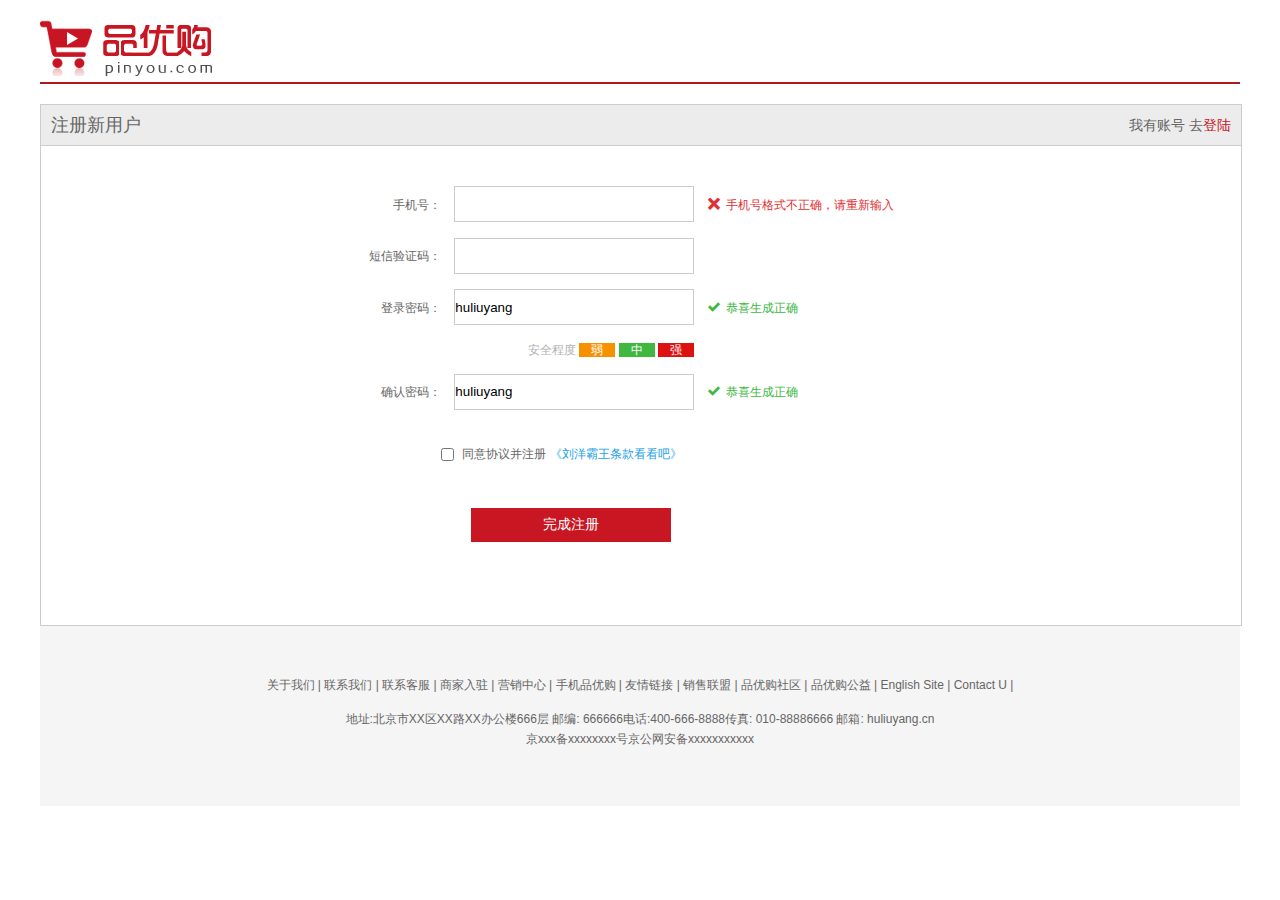
<file: 界面/register.html>
<!DOCTYPE html>
<html lang="en">

<head>
    <meta charset="UTF-8">
    <meta name="viewport" content="width=device-width, initial-scale=1.0">
    <title>阿洋网店注册界面</title>
    <!-- 引入favicon.ico网页图标,固定写法但是必须要在根目录 -->
    <link rel="shortcut icon" href="../hu.ico" type="image/x-icon" />
    <!-- 引入基础css初始化文件 -->
    <link rel="stylesheet" href="../css/base.css">
    <!-- 引入公共样式的css文件 -->
    <link rel="stylesheet" href="../css/common.css">
    <!-- 引入register登陆界面的css文件 -->
    <link rel="stylesheet" href="../css/register.css">
</head>

<body>
    <div class="w">
        <!-- header区域开始 -->
        <div class="header">
            <div class="logo">
                <a href="../index.html">
                    <img src="../img/logo.png" alt="">
                </a>
            </div>
        </div>
        <!-- header区域结束 -->
        <!-- registerarea注册区域开始 -->
        <div class="registerarea w">
            <h3>
                注册新用户
                <em>我有账号 去<a href="#">登陆</a>
                </em>
            </h3>
            <div class="reg_form">
                <form action="huliuyang.php">
                    <ul>
                        <li>
                            <label for="tel1">手机号：</label>
                            <input type="text" class="inp" id="tel1">
                            <span class="error">
                                <i></i>
                                手机号格式不正确，请重新输入</span>
                        </li>
                        <li>
                            <label for="tel2">短信验证码：</label>
                            <input type="text" class="inp" id="tel2">
                        </li>
                        <li>
                            <label for="tel3">登录密码：</label>
                            <input type="text" value="huliuyang" class="inp" id="tel3">
                            <span class="success">
                                <i></i>
                                恭喜生成正确</span>
                        </li>
                        <li class="safe">
                            安全程度
                            <em class="ruo">弱</em>
                            <em class="zhong">中</em>
                            <em class="qiang">强</em>
                        </li>
                        <li>
                            <label for="tel4">确认密码：</label>
                            <input type="text" value="huliuyang" class="inp" id="tel4">
                            <span class="success">
                                <i></i>
                                恭喜生成正确</span>
                        </li>
                        <li class="agree">
                            <input type="checkbox">
                            同意协议并注册
                            <a href="#">《刘洋霸王条款看看吧》</a>
                        </li>
                        <li>
                            <input type="submit" value="完成注册" class="over">
                        </li>
                    </ul>
                </form>
            </div>
        </div>
        <!-- registerarea注册区域结束 -->
        <!-- footer开始 -->
        <div class="footer">
            <p class="footer_right_links">
                <a href="#">关于我们 |</a>
                <a href="#">联系我们 |</a>
                <a href="#">联系客服 |</a>
                <a href="#">商家入驻 |</a>
                <a href="#">营销中心 |</a>
                <a href="#">手机品优购 |</a>
                <a href="#">友情链接 |</a>
                <a href="#">销售联盟 |</a>
                <a href="#">品优购社区 |</a>
                <a href="#">品优购公益 |</a>
                <a href="#">English Site |</a>
                <a href="#">Contact U |</a>
            </p>
            <p class="footer_right_info">
                地址:北京市XX区XX路XX办公楼666层
                邮编:
                666666电话:400-666-8888传真: 010-88886666
                邮箱: huliuyang.cn </br>
                京xxx备xxxxxxxx号京公网安备xxxxxxxxxxx
            </p>
        </div>

        <!-- footer结束 -->
    </div>
</body>

</html>
</file>
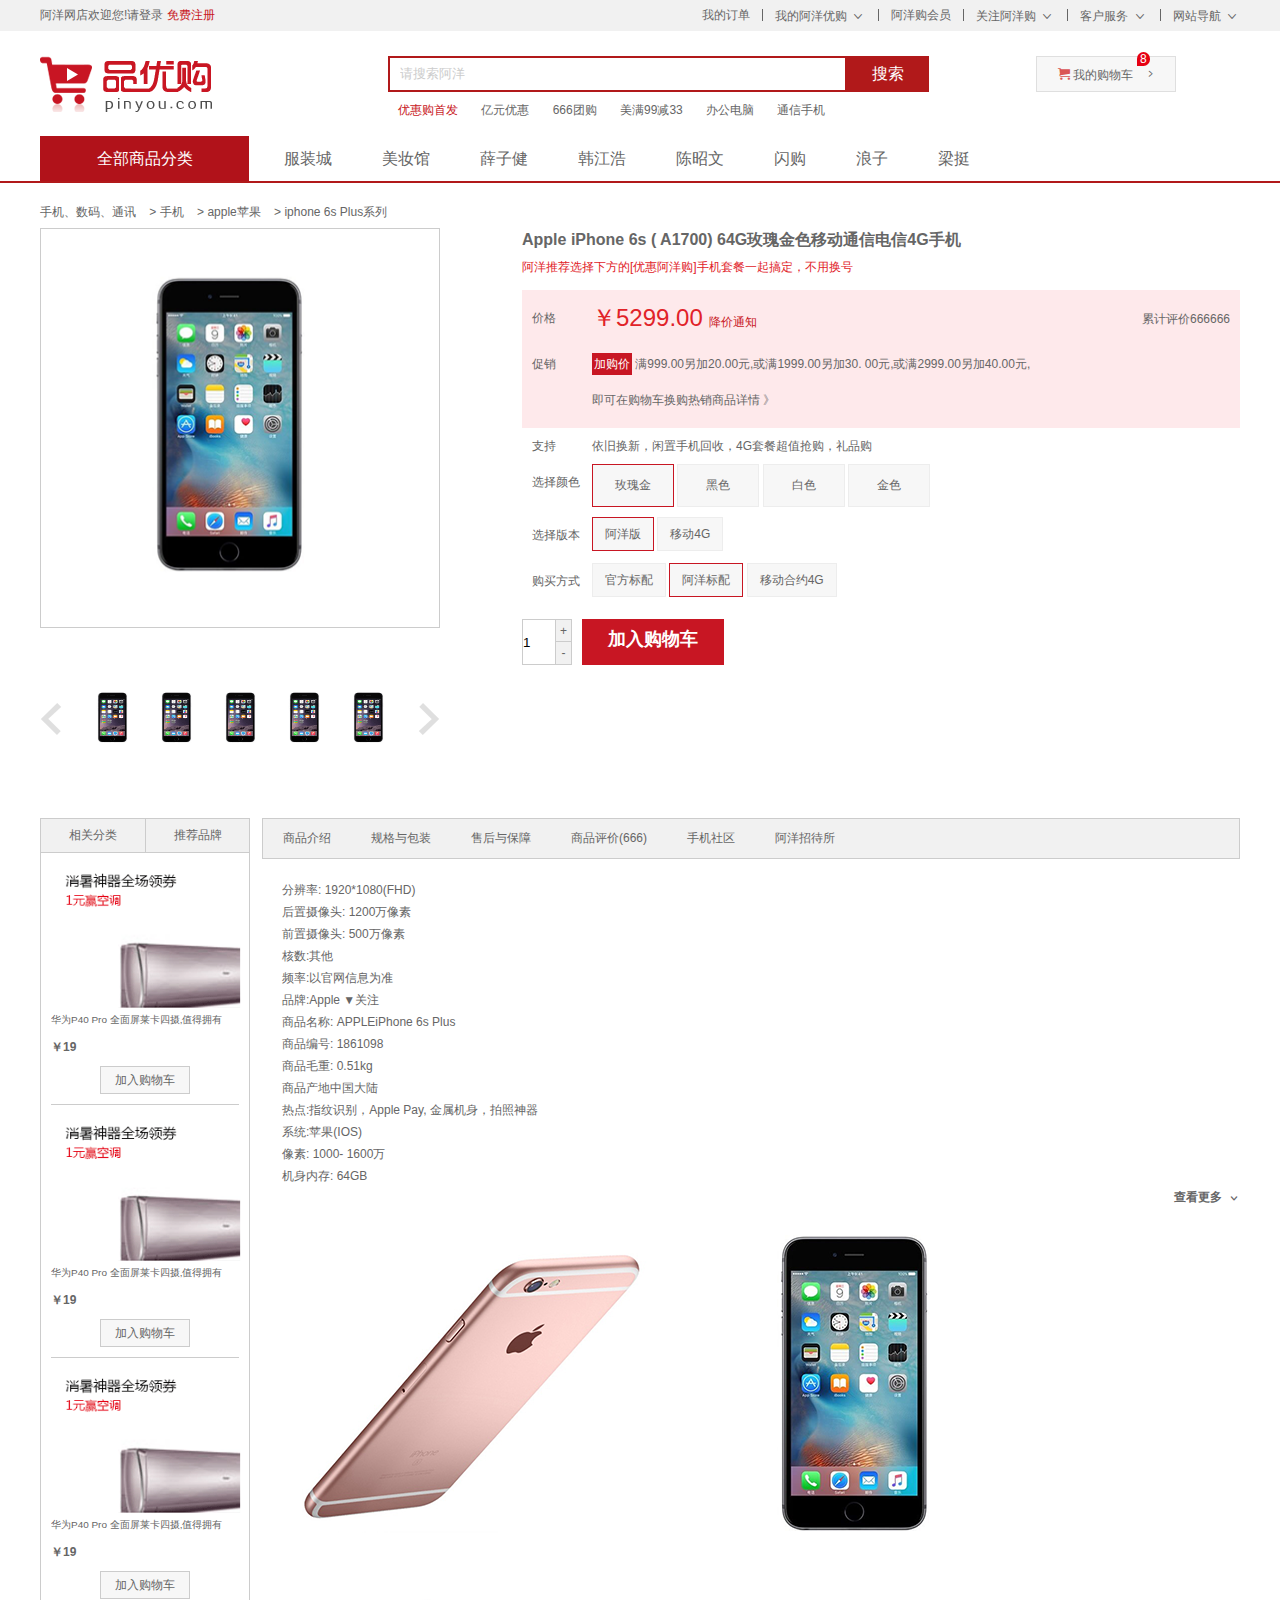
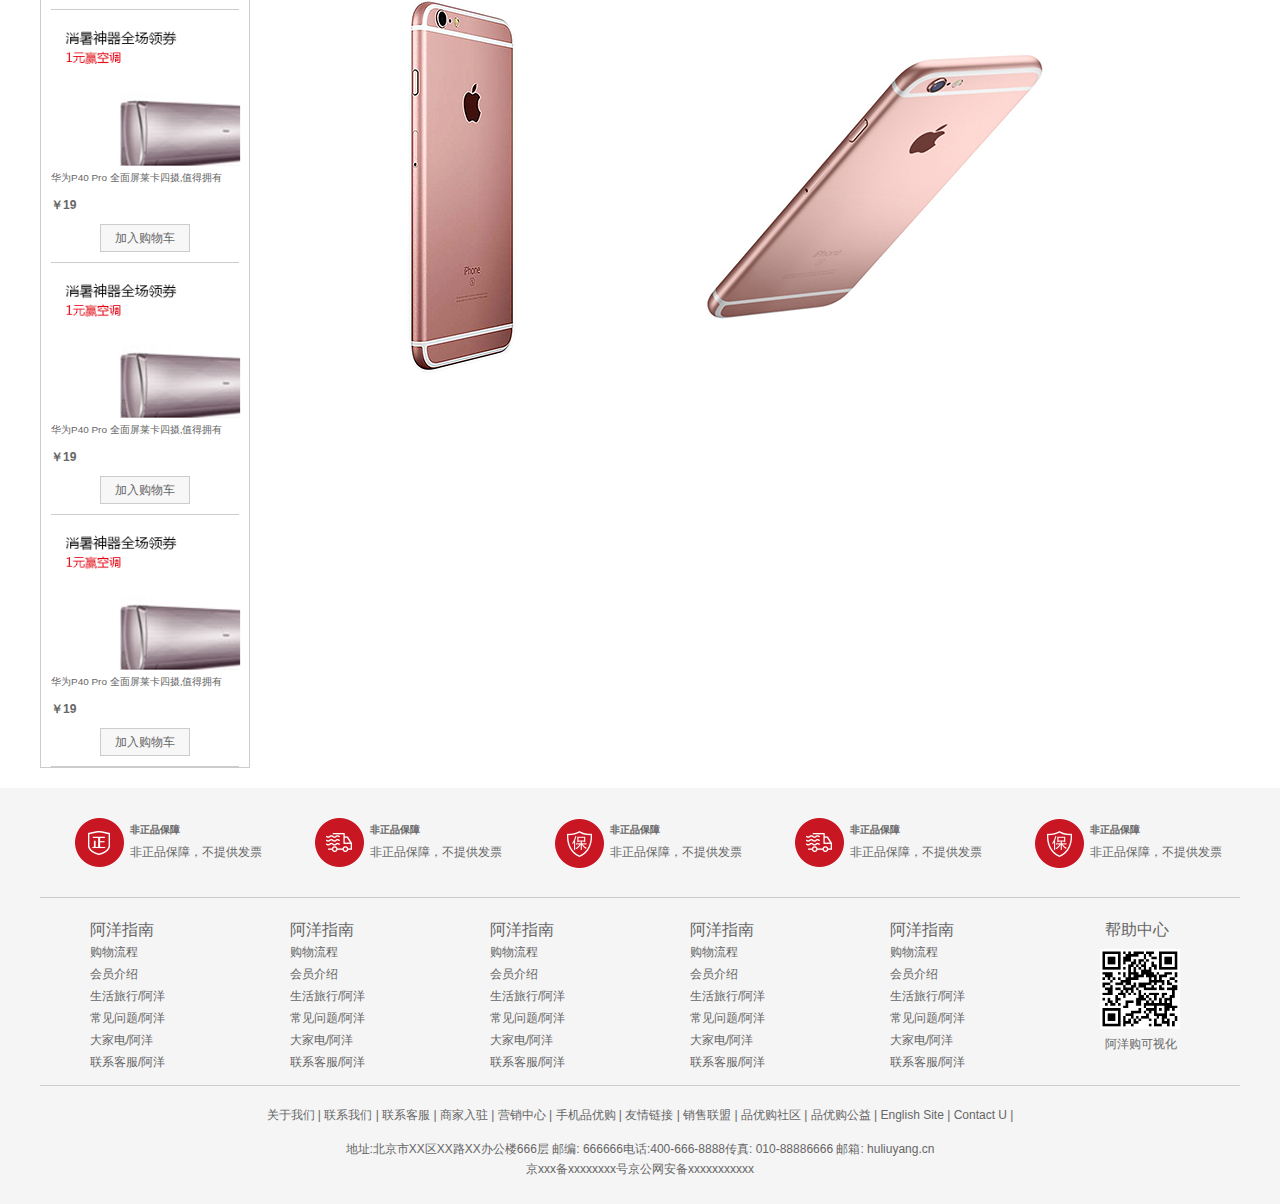
<file: 界面/xiangqing.html>
<!DOCTYPE html>
<html lang="en">

<head>
    <meta charset="UTF-8">
    <meta name="viewport" content="width=device-width, initial-scale=1.0">
    <!-- 这是description区域 -->
    <meta name="description"
        content="阿洋优购mi.COM-专业的综合网上购物商城,销售家电、数码通讯、电脑、家居百货、服装服饰、母婴、图书、食品等数万个品牌优质商品.便捷、诚信的服务，为您提供愉悦的网上购物体验!" />
    <!-- 关键词区域 -->
    <meta name="Keywords" content="网上购物,网上商城,手机,笔记本,电脑,MP3,CD,VCD,DV,相机,数码,配件,手表,存储卡,品优购" />
    <title>阿洋网店详情页欢迎来查看</title>
    <!-- 引入favicon.ico网页图标,固定写法但是必须要在根目录 -->
    <link rel="shortcut icon" href="../hu.ico" type="image/x-icon" />
    <!-- 引入基础css初始化文件 -->
    <link rel="stylesheet" href="../css/base.css">
    <!-- 引入公共样式的css文件 -->
    <link rel="stylesheet" href="../css/common.css">
    <!-- 引入详情页样式的css文件 -->
    <link rel="stylesheet" href="../css/xiagnqing.css">
</head>

<body>

    <!-- 顶部导航栏start -->
    <div class="shortcut">
        <div class="w">
            <div class="fl">
                <ul>
                    <li>阿洋网店欢迎您! </li>
                    <li>
                        <a href="#">请登录</a>
                        <a href="./register.html" class="style-red">免费注册</a>
                    </li>
                </ul>
            </div>
            <div class="fr">
                <ul>
                    <li><a href="#">我的订单</a></li>
                    <li class="spacer"></li>
                    <li>
                        <a href="#">我的阿洋优购</a>
                        <i class="icomoon"></i>
                    </li>
                    <li class="spacer"></li>
                    <li><a href="#">阿洋购会员</a></li>
                    <li class="spacer"></li>
                    <li>
                        <a href="#">关注阿洋购</a>
                        <i class="icomoon"></i>

                    </li>
                    <li class="spacer"></li>
                    <li>
                        <a href="#">客户服务</a>
                        <i class="icomoon"></i>
                    </li>
                    <li class="spacer"></li>
                    <li>
                        <a href="#">网站导航</a>
                        <i class="icomoon"></i>
                    </li>
                </ul>
            </div>
        </div>
    </div>
    <!-- 顶部导航栏end -->
    <!-- header制作 -->
    <div class="header w">
        <!-- logo -->
        <div class="logo">
            <h1>
                <a href="../index.html" title="阿洋购">阿洋购</a>
            </h1>
        </div>
        <!-- search -->
        <div class="search">
            <input type="text" class="text" value="请搜索阿洋">
            <button class="btn">搜索</button>
        </div>
        <!-- hotword -->
        <div class="hotword">
            <a href="#" class="style-red">优惠购首发</a>
            <a href="#">亿元优惠</a>
            <a href="#">666团购</a>
            <a href="#">美满99减33</a>
            <a href="#">办公电脑</a>
            <a href="#">通信手机</a>
        </div>
        <!--shopcar  -->
        <div class="shopcar">
            <i class="car"></i>
            我的购物车
            <i class="arrow"></i>
            <i class="count">8</i>
        </div>
    </div>
    <!-- header结束 -->

    <!-- nev start -->
    <div class="nev">
        <div class="w">
            <div class="dropdown fl">
                <div class="dt"> 全部商品分类 </div>
                <div class="dd" style="display: none;">
                    <ul>
                        <li class="meum_item"><a href="#">家用电器</a><i></i></li>
                        <li class="meum_item">
                            <a href="#">手机 、</a>
                            <a href="#">数码 、</a>
                            <a href="#">通信</a>
                            <i></i>
                        </li>
                        <li class="meum_item"><a href="#">电脑、办公</a><i></i></li>
                        <li class="meum_item"><a href="#">家具、家居、家装、厨具</a><i></i></li>
                        <li class="meum_item"><a href="#">男装、女装、童装、内衣</a><i></i></li>
                        <li class="meum_item"><a href="#">个护化妆、清洁用品、宠物</a><i></i></li>
                        <li class="meum_item"><a href="#">鞋靴、箱包、珠宝、奢侈品</a><i></i></li>
                        <li class="meum_item"><a href="#">户外运动、钟表</a><i></i></li>
                        <li class="meum_item"><a href="#">母婴、玩具乐器</a><i></i></li>
                        <li class="meum_item"><a href="#">食品、酒类、生鲜、特产</a><i></i></li>
                        <li class="meum_item"><a href="#">医药保健</a><i></i></li>
                        <li class="meum_item"><a href="#">图书、音像、电子书</a><i></i></li>
                        <li class="meum_item"><a href="#">彩票、旅行、充值、票务</a><i></i></li>
                        <li class="meum_item"><a href="#">理财、众筹、白条、保险</a><i></i></li>
                    </ul>
                </div>
            </div>
            <!-- 右侧导航 -->
            <div class="navitems fl">
                <ul>
                    <li><a href="#">服装城</a></li>
                    <li><a href="#">美妆馆</a></li>
                    <li><a href="#">薛子健</a></li>
                    <li><a href="#">韩江浩</a></li>
                    <li><a href="#">陈昭文</a></li>
                    <li><a href="#">闪购</a></li>
                    <li><a href="#">浪子</a></li>
                    <li><a href="#">梁挺</a></li>
                </ul>
            </div>
        </div>
    </div>
    <!-- nev end -->
    <!-- 详情页内容开始 -->
    <div class="de_container w">
        <!-- 面包屑导航 -->
        <div class="crumb_wrap">
            <a href="#">手机、数码、通讯</a>
            > <a href="#">手机</a>
            > <a href="#">apple苹果</a>
            > <a href="#">iphone 6s Plus系列</a>
        </div>
        <div class="product_intro clearfix">
            <div class="preview_wrap fl">
                <div class="preview_img">
                    <img src="../upload/shouji.png" alt="" class="shoujixiangqing_png">
                </div>
                <div class="preview_list">
                    <a href="#" class="arrow_prev"></a>
                    <ul class="list_item">
                        <li>
                            <img src="../upload/list_item1.png" alt="" class="list_item1_png">
                        </li>
                        <li>
                            <img src="../upload/list_item1.png" alt="" class="list_item1_png">
                        </li>
                        <li>
                            <img src="../upload/list_item1.png" alt="" class="list_item1_png">
                        </li>
                        <li>
                            <img src="../upload/list_item1.png" alt="" class="list_item1_png">
                        </li>
                        <li>
                            <img src="../upload/list_item1.png" alt="" class="list_item1_png">
                        </li>
                    </ul>
                    <a href="#" class="arrow_next"></a>
                </div>
            </div>
            <!-- 产品详细信息 -->
            <div class="itemInfo_wrap fr">
                <div class="sku_name">
                    Apple iPhone 6s ( A1700) 64G玫瑰金色移动通信电信4G手机
                </div>
                <div class="news">
                    阿洋推荐选择下方的[优惠阿洋购]手机套餐一起搞定，不用换号
                </div>
                <div class="summary">
                    <dl class="summary_price">
                        <dt>价格</dt>
                        <dd>
                            <i class="price">￥5299.00 </i>
                            <a href="#">降价通知</a>
                            <div class="remark">累计评价666666</div>
                        </dd>
                    </dl>
                    <dl class="summary_promotion">
                        <dt>促销</dt>
                        <dd>
                            <em>加购价</em>
                            满999.00另加20.00元,或满1999.00另加30. 00元,或满2999.00另加40.00元,即可在购物车换购热销商品详情 》
                        </dd>
                    </dl>
                    <dl class="summary_support">
                        <dt>支持</dt>
                        <dd>依旧换新，闲置手机回收，4G套餐超值抢购，礼品购</dd>
                    </dl>
                    <dl class="choose_color">
                        <dt>选择颜色</dt>
                        <dd>
                            <a href="javascript:;" class="current">玫瑰金</a>
                            <a href="javascript:;">黑色</a>
                            <a href="javascript:;">白色</a>
                            <a href="javascript:;">金色</a>
                        </dd>
                    </dl>
                    <dl class="choose_version">
                        <dt>选择版本</dt>
                        <dd>
                            <a href="javascript:;" class="current">阿洋版</a>
                            <a href="javascript:;">移动4G</a>
                        </dd>
                    </dl>
                    <dl class="choose_type">
                        <dt>购买方式</dt>
                        <dd>
                            <a href="javascript:;">官方标配</a>
                            <a href="javascript:;" class="current">阿洋标配</a>
                            <a href="javascript:;">移动合约4G</a>
                        </dd>
                    </dl>
                    <div class="choose_btns">
                        <div class="choose_amount">
                            <input type="text" value="1">
                            <a href="javascript:;" class="add">+</a>
                            <a href="javascript:;" class="reduce">-</a>
                        </div>
                        <a href="#" class="addCar">加入购物车</a>
                    </div>
                </div>
            </div>
        </div>
        <!-- 产品细节介绍 product_detail -->
        <div class="product_detail clearfix">
            <div class="aside fl">
                <div class="tab_list">
                    <ul>
                        <li class="first_tab">相关分类</li>
                        <li class="second_tab">推荐品牌</li>
                    </ul>
                </div>
                <div class="tab_con">
                    <ul>
                        <li>
                            <img src="../upload/aside_1.png" alt="" class="aside_1_png">
                            <h5>华为P40 Pro 全面屏莱卡四摄,值得拥有</h5>
                            <div class="aside-price">￥19</div>
                            <a href="#" class="aside_addCar">加入购物车</a>
                        </li>
                        <li>
                            <img src="../upload/aside_1.png" alt="" class="aside_1_png">
                            <h5>华为P40 Pro 全面屏莱卡四摄,值得拥有</h5>
                            <div class="aside-price">￥19</div>
                            <a href="#" class="aside_addCar">加入购物车</a>
                        </li>
                        <li>
                            <img src="../upload/aside_1.png" alt="" class="aside_1_png">
                            <h5>华为P40 Pro 全面屏莱卡四摄,值得拥有</h5>
                            <div class="aside-price">￥19</div>
                            <a href="#" class="aside_addCar">加入购物车</a>
                        </li>
                        <li>
                            <img src="../upload/aside_1.png" alt="" class="aside_1_png">
                            <h5>华为P40 Pro 全面屏莱卡四摄,值得拥有</h5>
                            <div class="aside-price">￥19</div>
                            <a href="#" class="aside_addCar">加入购物车</a>
                        </li>
                        <li>
                            <img src="../upload/aside_1.png" alt="" class="aside_1_png">
                            <h5>华为P40 Pro 全面屏莱卡四摄,值得拥有</h5>
                            <div class="aside-price">￥19</div>
                            <a href="#" class="aside_addCar">加入购物车</a>
                        </li>
                        <li>
                            <img src="../upload/aside_1.png" alt="" class="aside_1_png">
                            <h5>华为P40 Pro 全面屏莱卡四摄,值得拥有</h5>
                            <div class="aside-price">￥19</div>
                            <a href="#" class="aside_addCar">加入购物车</a>
                        </li>
                    </ul>
                </div>
            </div>
            <div class="detail fr">
                <div class="detail_tab_list">
                    <ul>
                        <li>商品介绍</li>
                        <li>规格与包装</li>
                        <li>售后与保障</li>
                        <li>商品评价(666)</li>
                        <li>手机社区</li>
                        <li>阿洋招待所</li>
                    </ul>
                </div>
                <div class="detail_tab_con">
                    <div class="item">
                        <ul class="item_info">
                            <li>分辨率: 1920*1080(FHD)</li>
                            <li>后置摄像头: 1200万像素</li>
                            <li>前置摄像头: 500万像素</li>
                            <li>核数:其他</li>
                            <li>频率:以官网信息为准</li>
                            <li>品牌:Apple ▼关注</li>
                            <li>商品名称: APPLEiPhone 6s Plus</li>
                            <li>商品编号: 1861098</li>
                            <li>商品毛重: 0.51kg</li>
                            <li>商品产地中国大陆</li>
                            <li>热点:指纹识别，Apple Pay, 金属机身，拍照神器</li>
                            <li>系统:苹果(IOS)</li>
                            <li>像素: 1000- 1600万</li>
                            <li>机身内存: 64GB</li>
                        </ul>
                        <p>
                            <a href="#" class="more">查看更多  </a>
                        </p>
                        <img src="../upload/detail_img1.png" alt="">
                        <img src="../upload/detail_img2.png" alt="">
                        <img src="../upload/detail_img3.png" alt="">
                        <img src="../upload/detail_img1.png" alt="">                                    
                    </div>
                </div>
            </div>
        </div>
    </div>
    <!-- 详情页内容结束 -->
    <div class="footer">
        <div class="w">
            <!-- mod_service -->
            <div class="mod_service">
                <ul>
                    <li>
                        <i class="mod-service-icon mod_service_zheng"></i>
                        <div class="mod_service_tit">
                            <h5>非正品保障</h5>
                            <p>非正品保障，不提供发票</p>
                        </div>
                    </li>
                    <li>
                        <i class="mod-service-icon mod_service_kuai"></i>
                        <div class="mod_service_tit">
                            <h5>非正品保障</h5>
                            <p>非正品保障，不提供发票</p>
                        </div>
                    </li>
                    <li>
                        <i class="mod-service-icon mod_service_bao"></i>
                        <div class="mod_service_tit">
                            <h5>非正品保障</h5>
                            <p>非正品保障，不提供发票</p>
                        </div>
                    </li>
                    <li>
                        <i class="mod-service-icon mod_service_kuai"></i>
                        <div class="mod_service_tit">
                            <h5>非正品保障</h5>
                            <p>非正品保障，不提供发票</p>
                        </div>
                    </li>
                    <li>
                        <i class="mod-service-icon mod_service_bao"></i>
                        <div class="mod_service_tit">
                            <h5>非正品保障</h5>
                            <p>非正品保障，不提供发票</p>
                        </div>
                    </li>
                </ul>
            </div>
            <!-- mod_help -->
            <div class="mod_help">
                <dl class="mod_help_list">
                    <dt>阿洋指南</dt>
                    <dd><a href="#">购物流程</a></dd>
                    <dd><a href="#">会员介绍</a></dd>
                    <dd><a href="#">生活旅行/阿洋</a></dd>
                    <dd><a href="#">常见问题/阿洋</a></dd>
                    <dd><a href="#">大家电/阿洋</a></dd>
                    <dd><a href="#">联系客服/阿洋</a></dd>
                </dl>
                <dl class="mod_help_list">
                    <dt>阿洋指南</dt>
                    <dd><a href="#">购物流程</a></dd>
                    <dd><a href="#">会员介绍</a></dd>
                    <dd><a href="#">生活旅行/阿洋</a></dd>
                    <dd><a href="#">常见问题/阿洋</a></dd>
                    <dd><a href="#">大家电/阿洋</a></dd>
                    <dd><a href="#">联系客服/阿洋</a></dd>
                </dl>
                <dl class="mod_help_list">
                    <dt>阿洋指南</dt>
                    <dd><a href="#">购物流程</a></dd>
                    <dd><a href="#">会员介绍</a></dd>
                    <dd><a href="#">生活旅行/阿洋</a></dd>
                    <dd><a href="#">常见问题/阿洋</a></dd>
                    <dd><a href="#">大家电/阿洋</a></dd>
                    <dd><a href="#">联系客服/阿洋</a></dd>
                </dl>
                <dl class="mod_help_list">
                    <dt>阿洋指南</dt>
                    <dd><a href="#">购物流程</a></dd>
                    <dd><a href="#">会员介绍</a></dd>
                    <dd><a href="#">生活旅行/阿洋</a></dd>
                    <dd><a href="#">常见问题/阿洋</a></dd>
                    <dd><a href="#">大家电/阿洋</a></dd>
                    <dd><a href="#">联系客服/阿洋</a></dd>
                </dl>
                <dl class="mod_help_list">
                    <dt>阿洋指南</dt>
                    <dd><a href="#">购物流程</a></dd>
                    <dd><a href="#">会员介绍</a></dd>
                    <dd><a href="#">生活旅行/阿洋</a></dd>
                    <dd><a href="#">常见问题/阿洋</a></dd>
                    <dd><a href="#">大家电/阿洋</a></dd>
                    <dd><a href="#">联系客服/阿洋</a></dd>
                </dl>
                <dl class="mod_help_list mod_help_app">
                    <dt>帮助中心</dt>
                    <dd>
                        <img src="../upload/liuyang.png" alt="" class="keshihua">
                        <p>阿洋购可视化</p>
                    </dd>
                </dl>
            </div>
            <!-- mod_right -->
            <div class="mod_right">
                <p class="mod_right_links">
                    <a href="#">关于我们 |</a>
                    <a href="#">联系我们 |</a>
                    <a href="#">联系客服 |</a>
                    <a href="#">商家入驻 |</a>
                    <a href="#">营销中心 |</a>
                    <a href="#">手机品优购 |</a>
                    <a href="#">友情链接 |</a>
                    <a href="#">销售联盟 |</a>
                    <a href="#">品优购社区 |</a>
                    <a href="#">品优购公益 |</a>
                    <a href="#">English Site |</a>
                    <a href="#">Contact U |</a>
                </p>
                <p class="mod_right_info">
                    地址:北京市XX区XX路XX办公楼666层
                    邮编:
                    666666电话:400-666-8888传真: 010-88886666
                    邮箱: huliuyang.cn </br>
                    京xxx备xxxxxxxx号京公网安备xxxxxxxxxxx
                </p>
            </div>
        </div>
    </div>
    <!-- footer end -->
</body>

</html>
</file>
<file: css/base.css>
﻿/*清除元素默认的内外边距  */
* {
    margin: 0;
    padding: 0
}
/*让所有斜体 不倾斜*/
em,
i {
    font-style: normal;
}
/*去掉列表前面的小点*/
li {
    list-style: none;
}
/*图片没有边框   去掉图片底侧的空白缝隙*/
img {
    border: 0;  /*ie6*/
    vertical-align: middle;
}
/*让button 按钮 变成小手*/
button {
    cursor: pointer;
}
/*取消链接的下划线*/
a {
    color: #666;
    text-decoration: none;
}

a:hover {
    color: #e33333;
}

button,
input {
    font-family: 'Microsoft YaHei', 'Heiti SC', tahoma, arial, 'Hiragino Sans GB', \\5B8B\4F53, sans-serif;
    /* 取消轮廓线 */
    outline: none;
}

body {
    background-color: #fff;
    font: 12px/1.5 'Microsoft YaHei', 'Heiti SC', tahoma, arial, 'Hiragino Sans GB', \\5B8B\4F53, sans-serif;
    color: #666
}

.hide,
.none {
    display: none;
}
/*清除浮动*/
.clearfix:after {
    visibility: hidden;
    clear: both;
    display: block;
    content: ".";
    height: 0
}

.clearfix {
    *zoom: 1
}
</file>
<file: css/common.css>
/* 公共样式 */
/* 左侧浮动 */
.fl{
    float: left;
}
/* 右侧浮动 */
.fr{
    float: right;
}
/* 声明icomoon注意路径 */
@font-face {
    font-family: 'icomoon';
    src:  url('../fonts/icomoon.eot?7kkyc2');
    src:  url('../fonts/icomoon.eot?7kkyc2#iefix') format('embedded-opentype'),
      url('../fonts/icomoon.ttf?7kkyc2') format('truetype'),
      url('../fonts/icomoon.woff?7kkyc2') format('woff'),
      url('../fonts/icomoon.svg?7kkyc2#icomoon') format('svg');
    font-weight: normal;
    font-style: normal;
}
/* 引用icomoon */
.fr .icomoon{
    font-family: 'icomoon';
    font-size: 16px;
    line-height: 26px;
}
/* 版心 */
.w{
    width: 1200px;
    margin: 0 auto;
}
.style-red{
    color: #c81623;
}
.spacer{
    width: 1px;
    height: 12px;
    background-color: #666;
    margin: 9px 12px 0;
}
/* 顶部快捷导航区 */
.shortcut{
    height: 31px;
    background-color: #f1f1f1;
    line-height: 31px;
}
.shortcut li{
    float: left;
    /* margin-right: 6px; */
}
/* header区域 */
/* 子绝对定位父相对定位 */
.header{
    position: relative;
    height: 105px;
    /* background-color: pink; */
}
.logo{
    position: absolute;
    top: 25px;
    left: 0px;
    width: 155px;
    height: 56px;
}
.logo a{
    display: block;
    overflow: hidden;
    width: 175px;
    height: 56px;
    background : url(../img/logo.png);
    text-indent: -999em;
}
.search{
    position: absolute;
    top: 25px;
    left: 348px;
}
.text{
    float: left;
    width: 445px;
    height: 32px;
    border: 2px solid #b1191a;
    color: #cccccc;
    padding-left: 10px;
}
.btn{
    float: left;
    width: 82px;
    height: 36px;
    background-color: #b1191a;
    border: 0;
    font-size: 16px;
    color: #fff;
}
.hotword{
    position: absolute;
    top: 70px;
    left: 348px;
}
.hotword a{
    margin: 0 10px ;
}
.shopcar{
    position: absolute;
    top: 25px;
    right: 64px;
    width: 138px;
    height: 34px;
    border:  1px solid #dfdfdf;
    background-color: #f7f7f7;
    line-height: 34px;
    text-align: center;
}
/* 实现购物车字体图片 */
.car{
    font-family: 'icomoon';
    color: #da5555;
}
.arrow{
    font-family: 'icomoon';
    margin-left: 5px;
}
.count{
    position: absolute;
    top: -5px;
    /* 文字要左对齐，才能往右显示
    right: 18px; */
    left: 100px;
    background-color: #e60012;
    height: 14px;
    padding: 0 3px;
    line-height: 14px;
    color: #fff;
    /* border-radius: 左上角 右上角 右下角 左下角; */
    border-radius: 7px 7px 7px 0;
}
/* nev start */
.nev{
    height: 45px;
    border-bottom: 2px solid #b1191a;
}
.dropdown{
    width: 209px;
    height: 45px;
    /* background-color: pink; */
}
.dropdown .dt{
    width: 100%;
    height: 100%;
    background-color: #b1121a;
    font-size: 16px;
    color: #fff;
    text-align: center;
    line-height: 45px;
}
.dropdown .dd{
    height: 465px;
    background-color: #c81623;
    margin-top: 2px;
}
.meum_item{
    height: 31px;
    line-height: 31px;
    margin-left: 2px;
    padding: 0 10px;
    transition: all .6s;
}
/* 鼠标放到上面的显示 */
.meum_item:hover{
    background-color: #fff;
    padding-left: 20px;
}
/* 鼠标进过li 里面的a变颜色 */
.meum_item:hover a{
    color: #c81623;
}
.meum_item a{
    font-size: 14px;
    color: #fff;
}
.meum_item i{
    float: right;
    font-family: 'icomoon';
    font-size: 18px;
    color: #fff;
}
.navitems{
    margin-left: 10px;
}
.navitems li{
    float: left;
}
.navitems li a{
    display: block;
    height: 45px;
    padding: 0 25px;
    line-height: 45px;
    font-size: 16px;
}
/* footer 区域 */
.footer{
    height: 386px;
    background-color: #f5f5f5;
    padding-top: 30px ;
}
.mod_service{
    height: 79px;
    /* background: pink; */
    border-bottom: 1px solid #cccccc;
}
.mod_service li{
    float: left;
    width: 240px;
    height: 79px;
}
/* 命名一个公共的样式为i提供 */
.mod-service-icon{
    /* 浮动的盒子可以直接给大小，不需要转换 */
    float: left;
    width: 50px;
    height: 50px;
    margin-left: 35px;
    background: url(../img/icons.png) no-repeat 
}
.mod_service_zheng{
    background-position: -253px -3px;
}
.mod_service_tit{
    float: left;
    margin-left: 5px;
}
.mod_service_tit h5{
    margin:  5px 0;
}
.mod_service_kuai{
    background-position: -255px -54px;
}
.mod_service_bao{
    background-position: -257px -105px;
}
.mod_help{
    height: 187px;
    /* background: pink; */
    border-bottom: 1px solid #cccccc;
}
.mod_help_list{
    /* padding给了值之后width要减去对应的值; */
    float: left;
    width: 150px;
    padding: 20px 0 0 50px;
}
.mod_help dt{
    height: 25px;
    font-size: 16px;
}
.mod_help dd{
    height: 22px;
}
.mod_help_app dt,
.mod_help_app p{
    padding-left: 15px;
}
.keshihua{
    width: 80px;
    height: 80px;
    margin: 6px 10px ;
}
.mod_right{
    text-align: center;
}
.mod_right_links{
    margin: 20px 0 15px 0;
}
.mod_right_info{
    line-height: 20px;
}
</file>
<file: css/index.css>
/* 这个文件里放的是首页 */
.main{
    width: 980px;
    height: 455px;
    /* background-color: pink; */
    margin-left: 219px;
    margin-top: 10px;
}
.focus{
    position: relative;
    width: 720px;
    height: 455px;
    background-color: purple;
}
.arrow-left,
.arrow-right{
    position: absolute;
    top: 50%;
    margin-top: -20px;
    width: 24px;
    height: 40px;
    background:rgba(0, 0, 0, .3);
    text-align: center;
    line-height: 40px;
    color: #ffffff;
    font-family: 'icomoon';
    font-size: 18px;
}
.arrow-right{
    right: 0;
}
.circle{
    position: absolute;
    bottom: 10px;
    left: 50px;
}
.circle li{
    float: left;
    width: 8px;
    height: 8px;
    /* background-color: #ffffff; */
    border: 2px solid rgba(255, 255, 255, .5);
    margin: 0px 3px;
    border-radius: 50%;
    /* 鼠标经过显示小手 */
    cursor: pointer;
}
.circle_i:hover{
    background-color: #ffffff;
}
.newflash{
    width: 250px;
    height: 455px;
    /* background-color: skyblue; */
}
.focus_jpg{
    width: 720px;
    height: 455px;
}
.news{
    height: 163px;
    border: 1px solid #cccccc;
    /* background-color: pink; */
}
.news-hd{
    height: 32px;
    border-bottom:  1px dotted #cccccc;
    padding:0px 15px;
    font-size: 14px;
    line-height: 32px;
}
.news-hd a{
    float: right;
    font-size: 12px;
    font-family: 'icomoon';
}
.news-bd{
    padding:  10px 0 0 15px;
}
.news-bd li{
    height: 23px;
}
.lifeservice{
    /* 溢出隐藏 */
    overflow: hidden;
    height: 208px;
    /* background-color: purple; */
    border: 1px solid #cccccc;
    border-top: none;
}
.lifeservice ul{
    width: 252px;
}
.lifeservice li{
    float: left;
    height: 70px;
    width: 62px;
    border-right: 1px solid #cccccc;
    border-bottom: 1px solid #cccccc;
}
.lifeservice li a{
    display: block;
    /* 解决i引起的外边距塌陷问题 */
    overflow: hidden;
    height: 100%;
}
.lifeservice li p{
    text-align: center;
}
.service_ico{
    display: block;
    width: 24px;
    height: 24px;
    margin: 10px auto;
    background:url(../img/icons.png) no-repeat;
}
.service_ico_huafei{
    background-position: -17px -16px;
}
.service_ico_feiji{
    width: 26px;
    background-position: -78px -16px;
}
.bargain{
    height: 75px;
    margin-top: 5px;
}
/* 推荐模块 */
.recommend{
    height: 163px;
    margin-top: 10px;
    /* background-color: pink; */
}
.recom-hd{
    width: 200px;
    height: 163px;
    text-align: center;
    background-color: #5c5251;
}
.recom-hd img{
    margin: 30px 0 10px 0;
}
.recom-hd h3{
    font-size: 18px;
    color: #ffffff;
    font-weight: normal;
}
.recom-bd{
    width: 1000px;
    height: 163px;
    background-color: #ebebeb;
}
.recom-bd li{
    float: left;
    width: 249px;
    border-right: 1px solid #ccc;
    height: 145px;
    margin-top: 10px;
    /* background-color: pink; */
}
.pic_jpg{
    height: 145px;
    width: 249px;
}
.recom-bd .last{
    border-right: 0;
}
/* 楼层区域 */
.box-hd{
    height: 30px;
    border-bottom: 2px solid #c81623;
    margin-top: 25px;
    /* background-color: pink; */
}
.box-hd h3{
    float: left;
    font-size: 18px;
    color: #c81623;
}
.tab-list{
    float: right;
    line-height: 30px;
}
.tab-list li{
    float: left;
}
.tab-list li a{
    margin: 0 15px;
}
.box-bd{
    height: 361px;
    /* background-color: pink; */
}
.w209{
    width: 209px;
    background-color: #f9f9f9;
}
.w329{
    width: 329px;
}
.w219{
    width: 219px;
    border-right: 1px solid #ccc;
}
.w220{
    width: 220px;
    border-right: 1px solid #ccc;
}
.tab-con li{
    float: left;
    height: 361px;

}
.tab-con-item{
    border-bottom: 1px solid #ccc;
}
.tab-con-list{
    overflow: hidden;
    margin-bottom: 15px;
}
.tab-con-list li{
    width: 86px;
    height: 32px;
    line-height: 32px;
    border-bottom: 1px solid #ccc;
    margin-left: 10px;
    text-align: center;
}
/* 图片动画 */
.box-bd li{
    /* 超出的不显示 */
    overflow: hidden;
}
.box-bd img{
    /* 过度写到本身上,谁做动画给谁加 */
    transition: all 0.2s;
}
/* 我们鼠标进过图片往右走8px */
.box-bd img:hover{
    margin-left: 8px;
}
/* 电梯导航 */
.fixedtool{
    /* 固定定位 */
    position: fixed;
    top: 100px;
    left: 50%;
    margin-left: -676px;
    /* background-color: red; */
    width: 66px;
    background-color: #ffffff;
}
.fixedtool li{
    height: 32px;
    line-height: 32px;
    text-align: center;
    font-size: 12px;
    border-bottom: 1px solid #ccc;
    cursor: pointer;
}
.fixedtool .current{
    background-color: #c81623;
    color: #ffffff;
}
</file>
<file: css/list.css>
/* 列表页面的样式 */
.sk{
    position: absolute;
    top: 40px;
    left: 185px;
    height: 32px;
    border-left: 2px solid #b1191a;
    padding: 5px 0 0 15px;
}
.sk_lst li{
    float: left;
    line-height: 45px;  
    margin: 0 30px;
}
.sk_lst li a{
    font-size: 18px;
    color: #000;
    font-weight: 700;
}
.sk_lst li a:hover{
    color: #c81523;
}
.sk_con li{
    float: left;
    line-height: 45px;
    margin: 0 20px;
}
.sk_con li a{
    font-size: 14px;
    font-weight: 700;
    font-family: 'icomoon';
}
/* 也比熬夜内容区域 */
.sk_bd{
    margin-top: 25px;
}
.sk_bd ul{
    width: 1212px;
}
.sk_goods{
    position: relative;
    float: left;
    width: 288px;
    height: 458px;
    margin: 0 12px 15px 0;
    border: 1px solid transparent;
}
.sk_goods:hover{
    border: 1px solid #e12228;
}
.shouji_png{
    width: 286px;
    height: 290px;
}
.sk_goods_title{
    font-size: 14px;
    color: #666;
    font-weight: normal;
    padding: 10px;
}
.sk_goods_price{
    padding: 0 10px;
}
.sk_goods_price em{
    font-size: 22px;
    color: #e60012;
}
.sk_goods_price del{
    font-size: 14px;
    font-weight: 700;
    color: #a4a4a4;
}
.sk_goods_progress{
    padding: 0 10px;
}
.bar{
    display: inline-block;
    width: 130px;
    height: 10px;
    border: 1px solid #b1191a;
    vertical-align: middle;
    margin: 0 5px;
    border-radius: 5px;
}
.bar_in{
    width: 87%;
    height: 10px;
    background-color: #f24349;
}
.sk_goods_progress i,
.sk_goods_progress em{
    color: #f24349;
}
.sk_goods_buy{
    display: block;
    height: 52px;
    background-color: #b1191a;
    text-align: center;
    line-height: 50px;
    margin-top: 5px;
    color: #ffffff;
}
.page{
    margin: 40px 0;
    /* 里面的文字内容 行内块 行内元素都可以居中对齐 */
    text-align: center;
}
.page_num a{
    display: inline-block;
    width: 36px;
    height: 36px;
    line-height: 36px;
    border: 1px solid #cccccc;
    background-color: #f7f7f7;
}
.page_num .pn_prev,
.page_num .pn_next{
    width: 83px;
}
.page_num .dotted,
.page_num .current{
    border: 1px solid transparent;
    background-color: transparent;
}
.page_skip input{
    width: 36px;
    height: 36px;
    border: 1px solid #cccccc;
    text-align: center;
    transition: all 0.3s;
}
.page_skip input:focus{
    width: 88px;
    border: 1px solid skyblue;
}
.page_skip button{
    width: 54px;
    height: 36px;
    border: 1px solid #cccccc;
    background-color: #f7f7f7;
}
</file>
<file: css/register.css>
.w{
    width: 1200px;
    margin: auto;
}
.header{
    height: 82px;
    border-bottom: 2px solid #b1191a;
}
.logo{
    top: 10px;
    padding-top: 10px;
}
.registerarea{
    height: 520px;
    border: 1px solid #cccccc;
    margin-top: 20px;
}
.registerarea h3{
    height: 40px;
    border-bottom: 1px solid #cccccc;
    background-color: #ececec;
    line-height: 40px;
    padding: 0px 10px;
    font-weight: 400;
    font-size: 18px;
}
.registerarea h3 em{
    float: right;
    font-size: 14px;
}
.registerarea a{
    color: #c81623;
}
.reg_form{
    width: 600px;
    height: 400px;
    /* background-color: pink; */
    margin: 40px auto;
}
.reg_form li{
    margin-bottom: 15px;
}
.reg_form label{
    display: inline-block;
    width: 100px;
    height: 36px;
    line-height: 36px;
    text-align: right;
}
.inp{
    width: 238px;
    height: 34px;
    border: 1px solid #cccccc;
    margin-left: 10px;
}
.error{
    font-family: 'icomoon';
    margin-left: 10px;
    color: #df3033;
}
.success{
    font-family: 'icomoon';
    margin-left: 10px;
    color: #40b83f;
}
.safe{
    padding-left: 187px;
    color: #b2b2b2;
}
.safe em{
    padding: 0 12px;
    color: #ffffff;
}
.ruo{
    background-color: #f79100;
}
.zhong{
    background-color: #40b83f;
}
.qiang{
    background-color: #de1111;
}
.agree{
    padding-top: 20px;
    padding-left: 100px;
}
.agree input{
    vertical-align: middle;
    margin-right: 5px;
}
.agree a{
    color: #1ba1e6;
}
.over{
    width: 200px;
    height: 34px;
    background-color: #c81623;
    border: none;
    color: #ffffff;
    font-size: 14px;
    margin: 30px 0 0 130px ;
}
.footer{
    height: 150px;
    text-align: center;
}
.footer_right_links{
    margin: 20px 0 15px 0;
}
.footer_right_info{
    line-height: 20px;
}
</file>
<file: css/xiagnqing.css>
/* 详情页的css文件 */
.de_container{
    margin-top: 20px;
    margin-bottom: 20px;
}
.crumb_wrap{
    height: 25px;
}
.crumb_wrap a{
    margin-right: 10px;
}
.preview_wrap{
    width: 400px;
    height: 590px;
    /* background-color: pink; */
}
.shoujixiangqing_png{
    width: 398px;
}
.preview_img{
    height: 398px;
    border: 1px solid #cccccc;
}
.preview_list{
    position: relative;
    margin-top: 60px;
    height: 60px;
    /* background-color: pink; */
}
.list_item{
    width: 320px;
    height: 60px;
    margin: 0 auto;
}
.list_item li{
    float: left;
    width: 56px;
    height: 56px;
    margin: 0 2px;
    border: 2px solid transparent;
}
.list_item li:hover{
    border-color: #c81623;
}
.list_item1_png{
    width: 56px;
    height: 56px;
}
.arrow_prev,
.arrow_next{
    position: absolute;
    top: 15px;
    width: 22px;
    height: 32px;
}
.arrow_prev{
    left: 0px;
    background: url(../upload/disabled-prev.png) no-repeat;
}
.arrow_next{
    right: 0px;
    background: url(../upload/disabled-next.png) no-repeat;
}
.itemInfo_wrap{
    width: 718px;
    /* background-color: purple; */
}
.sku_name{
    height: 30px;
    font-size: 16px;
    font-weight: 700;
}
.news{
    height: 32px;
    color: #e12228;;
}
.summary dl{
    overflow: hidden;
}
.summary dt,
.summary dd{
    float: left;
}
.summary dt{
    width: 60px;
    padding-left: 10px;
    line-height: 36px;
}
.summary_price,
.summary_promotion{
    position: relative;
    padding: 10px 0;
    background-color: #fee9eb;
}
.price{
    font-size: 24px;
    color: #e12228;
}
.summary_price a{
    color: #c81623;
}
.remark{
    position: absolute;
    right: 10px;
    top: 20px;
}
.summary_promotion{
    padding-top: 0;
}
.summary_promotion dd{
    width: 450px;
    line-height: 36px;
}
.summary_promotion em{
    display: inline-block;
    width: 40px;
    height: 22px;
    text-align: center;
    line-height: 22px;
    color: #ffffff;
    background-color: #c81623;
}
.summary_support dd{
    line-height: 36px;
}
.choose_color a{
    display: inline-block;
    width: 80px;
    height: 41px;
    text-align: center;
    line-height: 41px;
    background-color: #f7f7f7;
    border: 1px solid #ededed;
}
.choose_color a.current{
    border-color: #c81623;
}
.choose_version{
    margin: 10px 0;
}
.choose_version a,
.choose_type a{
    display: inline-block;
    height: 32px;
    padding: 0 12px;
    background-color: #f7f7f7;
    border: 1px solid #ededed;
    text-align: center;
    line-height: 32px;
}
.choose_version a.current{
    border-color: #c81623;
}
.choose_type a.current{
    border-color: #c81623;
}
.choose_btns{
    margin-top: 20px;
}
.choose_amount{
    position: relative;
    float: left;
    width: 50px;
    height: 46px;
    /* background-color: pink; */
}
.choose_amount input{
    width: 33px;
    height: 44px;
    border: 1px solid #cccccc;
}
.add,.reduce{
    position: absolute;
    width: 15px;
    height: 22px;
    border: 1px solid #cccccc;
    background-color: #f1f1f1;
    text-align: center;
    line-height: 22px;
}
.add{
    top: 0px;
    right: 0px;
}
.reduce{
    bottom: 0px;
    right: 0px;
    /* 禁止鼠标样式 */
    cursor: not-allowed;  /* pointer小手 move移动 */
}
.addCar{
    float: left;
    width: 142px;
    height: 46px;
    background-color: #c81623;
    text-align: center;
    line-height: 40px;
    font-size: 18px;
    color: #ffffff;
    margin-left: 10px;
    font-weight: 700;
}
.aside{
    width: 208px;
    border: 1px solid #cccccc;
    /*height: 1000px;等会删除*/
}
.tab_list{
    height: 34px;
    overflow: hidden;
    /* background-color: pink; */
}
/* 把背景颜色和底边都给 li */
.tab_list li{
    float: left;
    background-color: #f1f1f1;
    border-bottom: 1px solid #cccccc;
    height: 33px;
    text-align: center;
    line-height: 33px;
}
/* 鼠标点击li变化样式 背景变白色 去掉下边框 文字变白色 */
.tab_list li:hover{
    background-color: #ffffff;
    border-bottom: 0px;
    color: red;
}
.first_tab{
    width: 104px;
}
.second_tab{
    width: 103px;
    border-left: 1px solid #cccccc;
}
.tab_con{
    padding: 0 10px;
}
.tab_con li{
    border-bottom: 1px solid #ccc;
}
.tab_con li h5{
    white-space: nowrap;
    overflow: hidden;
    /* 超出部分用省略号 */
    text-overflow: ellipsis;
    font-weight: 400;
    margin-top: 5px;
}
.aside_1_png{
    width: 190px;
}
.aside-price{
    font-weight: 700;
    margin: 10px 0;
}
.aside_addCar{
    display: block;
    width: 88px;
    height: 26px;
    border: 1px solid #ccc;
    margin: 10px auto;
    background-color: #f7f7f7;
    text-align: center;
    line-height: 26px;
}
.detail{
    width: 978px;
    /* border: 1px solid #cccccc; */
    /*height: 1000px;等会删除*/
}
.detail_tab_list{
    height: 39px;
    border: 1px solid #ccc;
    background-color: #f1f1f1;
}
.detail_tab_list li{
    float: left;
    cursor: pointer;
    height: 39px;
    line-height: 39px;
    padding: 0 20px;
    text-align: center;
}
.detail_tab_list li:hover{
    background-color: #c81623;
    color: #ffffff;
}
.item_info{
    padding: 20px 0 0 20px;
}
.item_info li{
    line-height: 22px;
}
.more{
    float: right;
    font-weight: 700;
    font-family: 'icomoon';
}
</file>
